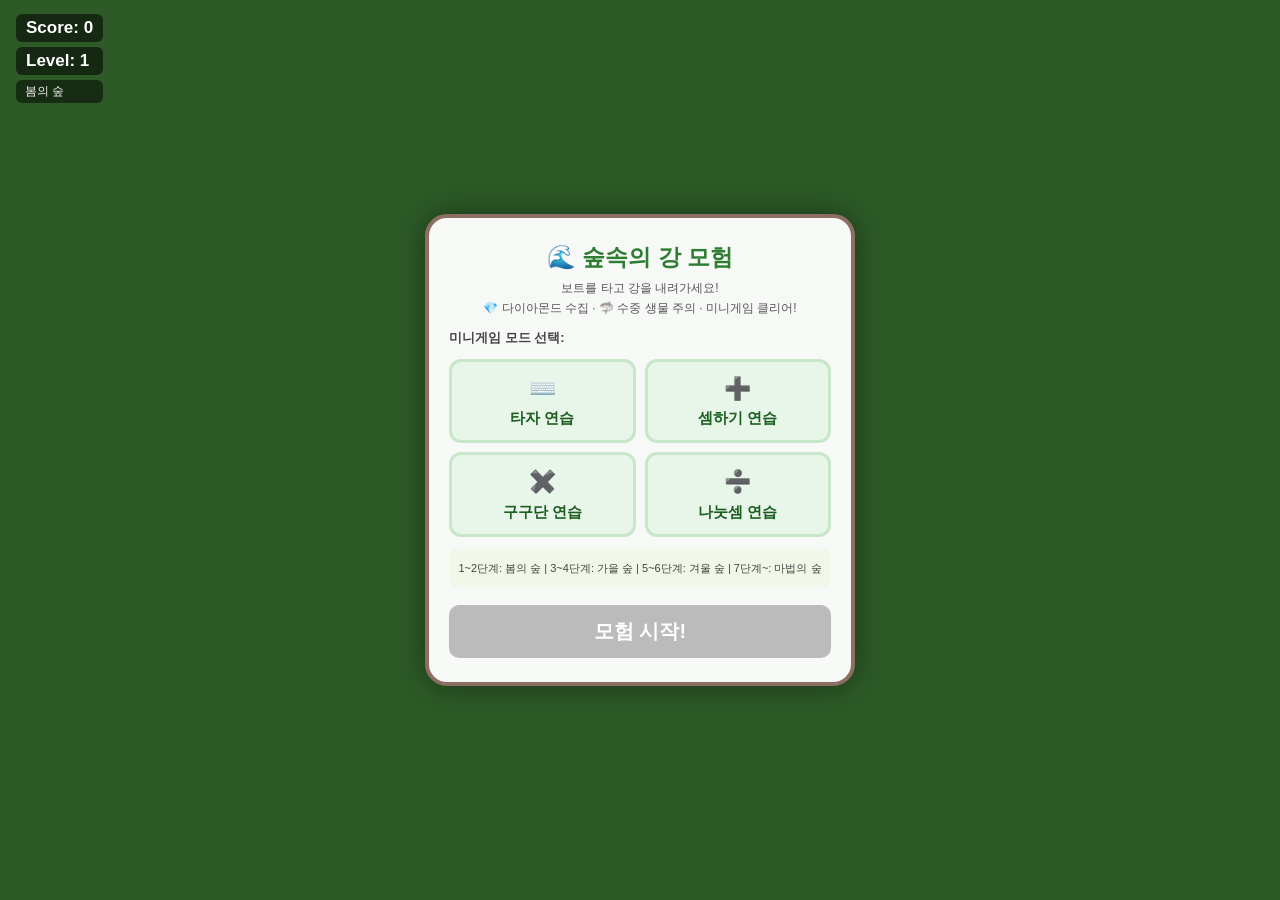
<file: index.html>
<!DOCTYPE html>
<html lang="ko">
<head>
<meta charset="UTF-8">
<meta name="viewport" content="width=device-width, initial-scale=1.0, maximum-scale=1.0, user-scalable=no">
<title>숲속의 강 모험</title>
<style>
*{box-sizing:border-box}
body{margin:0;padding:0;overflow:hidden;background:#2d5a27;font-family:'Malgun Gothic','Apple SD Gothic Neo',sans-serif;touch-action:none}
canvas{display:block}
.hidden{display:none!important}
#info{position:absolute;top:14px;left:16px;z-index:500;display:flex;flex-direction:column;gap:5px}
.stat{font-size:17px;color:white;font-weight:bold;background:rgba(0,0,0,0.55);padding:4px 10px;border-radius:6px}
#env-badge{font-size:12px;color:rgba(255,255,255,.95);background:rgba(0,0,0,.5);padding:3px 9px;border-radius:6px}
#energy-bar{position:absolute;top:14px;left:50%;transform:translateX(-50%);z-index:500;display:flex;gap:4px;align-items:center;background:rgba(0,0,0,.55);padding:5px 14px;border-radius:22px;white-space:nowrap}
.heart{font-size:24px;line-height:1;display:inline-block;transition:opacity .2s}
.heart.empty{filter:grayscale(100%);opacity:.25}
@keyframes hshake{0%,100%{transform:translateX(0)}20%{transform:translateX(-5px)}40%{transform:translateX(5px)}60%{transform:translateX(-4px)}80%{transform:translateX(4px)}}
.heart.shake{animation:hshake .5s}
#msg-layer{position:absolute;width:100%;text-align:center;top:28%;pointer-events:none;z-index:2000}
#countdown{font-size:100px;color:white;font-weight:bold;text-shadow:2px 2px 14px rgba(0,0,0,.6)}
#levelup-msg{font-size:52px;font-weight:bold;color:#ffeb3b;text-shadow:0 0 20px #f57f17;display:none}
@keyframes pop{0%{transform:scale(.5);opacity:0}40%{transform:scale(1.2);opacity:1}100%{transform:scale(1);opacity:0}}
.pop-anim{animation:pop 1.3s ease-out forwards}
#controls{position:absolute;bottom:28px;right:22px;z-index:1100;display:grid;grid-template-columns:repeat(3,64px);grid-template-rows:repeat(3,64px);gap:5px;pointer-events:auto}
.ctrl-btn{width:64px;height:64px;background:rgba(255,255,255,.18);border:2px solid rgba(255,255,255,.4);border-radius:13px;display:flex;justify-content:center;align-items:center;font-size:26px;color:white;user-select:none;-webkit-tap-highlight-color:transparent;cursor:pointer}
.ctrl-btn.pressed{background:rgba(255,255,255,.5);transform:scale(.92)}
.btn-up{grid-column:2;grid-row:1}.btn-left{grid-column:1;grid-row:2}.btn-right{grid-column:3;grid-row:2}.btn-down{grid-column:2;grid-row:3}
#ui{position:absolute;top:0;left:0;width:100%;height:100%;display:flex;justify-content:center;align-items:center;z-index:1000;pointer-events:none}
.screen{pointer-events:auto;text-align:center;background:rgba(255,255,255,.96);padding:24px 20px;border-radius:22px;border:4px solid #8d6e63;box-shadow:0 0 30px rgba(0,0,0,.4);width:88%;max-width:430px}
.main-btn{padding:13px 28px;font-size:20px;cursor:pointer;background:#4caf50;color:white;border:none;border-radius:10px;font-weight:bold;margin-top:10px;width:100%;font-family:inherit}
.main-btn:disabled{background:#bbb;cursor:default}
.mode-grid{display:grid;grid-template-columns:1fr 1fr;gap:9px;margin:12px 0}
.mode-btn{padding:12px 6px;font-size:15px;cursor:pointer;background:#e8f5e9;color:#1b5e20;border:3px solid #c8e6c9;border-radius:12px;font-weight:bold;transition:all .15s;font-family:inherit;line-height:1.4}
.mode-btn:hover{background:#c8e6c9}.mode-btn.selected{background:#4caf50;color:white;border-color:#2e7d32}
.mode-icon{font-size:22px;display:block;margin-bottom:3px}

#mini-overlay{position:absolute;inset:0;background:rgba(0,0,0,.8);z-index:3000;display:flex;justify-content:center;align-items:center}
#mini-box{background:#fff;border-radius:22px;padding:20px 18px;width:90%;max-width:420px}
#mini-header{display:flex;justify-content:space-between;align-items:center;margin-bottom:12px}
#mini-title{font-size:20px;font-weight:bold;color:#2e7d32}
#mini-progress{font-size:15px;color:#888;background:#f1f8e9;padding:3px 12px;border-radius:20px}
#mini-fall-area{height:160px;background:linear-gradient(135deg,#e8f5e9,#f1f8e9);border-radius:14px;position:relative;overflow:hidden;margin-bottom:11px;border:2px solid #c8e6c9}
#mini-falling-word{position:absolute;left:50%;transform:translateX(-50%);width:210px;height:112px;display:flex;justify-content:center;align-items:center;top:0}
.diamond-bg{position:absolute;width:210px;height:112px;clip-path:polygon(50% 0%,100% 50%,50% 100%,0% 50%);background:linear-gradient(135deg,#29b6f6,#0288d1);transition:background .3s}
.diamond-text{position:relative;z-index:1;font-weight:bold;color:#fff;white-space:nowrap;text-shadow:0 1px 4px rgba(0,0,80,.45)}
#mini-fall-bar{position:absolute;bottom:0;left:0;right:0;height:5px}
#mini-fall-bar-fill{height:100%;background:#66bb6a;border-radius:2px;width:100%}
#mini-problem-area{height:108px;background:linear-gradient(135deg,#fff3e0,#fce4ec);border-radius:14px;padding:12px;margin-bottom:11px;display:flex;flex-direction:column;justify-content:center;align-items:center;border:2px solid #ffccbc}
#mini-problem-text{font-size:42px;font-weight:bold;color:#d32f2f;letter-spacing:3px}
#mini-math-timer{width:100%;height:7px;background:#ddd;border-radius:4px;margin-top:10px}
#mini-math-timer-fill{height:100%;background:#ef5350;border-radius:4px;width:100%}
#mini-input-row{display:flex;gap:8px;margin-bottom:9px}
#mini-input{flex:1;font-size:24px;padding:9px 12px;border:2px solid #ddd;border-radius:10px;outline:none;font-family:inherit;text-align:center}
#mini-input:focus{border-color:#4caf50}
#mini-submit{padding:9px 14px;font-size:20px;background:#4caf50;color:white;border:none;border-radius:10px;cursor:pointer;font-weight:bold;min-width:60px;font-family:inherit}
#mini-feedback{font-size:22px;font-weight:bold;text-align:center;min-height:32px;margin-bottom:3px}
#mini-result{text-align:center;padding:4px 0}
#mini-result-stars{font-size:34px;margin-bottom:8px}
#mini-result-title{font-size:24px;font-weight:bold;margin-bottom:7px;color:#2e7d32}
#mini-result-sub{font-size:14px;color:#666;margin-bottom:14px;line-height:1.7}
#mini-continue-btn{padding:12px 34px;font-size:20px;background:#4caf50;color:white;border:none;border-radius:12px;cursor:pointer;font-weight:bold;font-family:inherit}
</style>
</head>
<body>
<div id="info">
  <div id="score-val" class="stat">Score: 0</div>
  <div id="level-val" class="stat">Level: 1</div>
  <div id="env-badge">봄의 숲</div>
</div>
<div id="energy-bar" class="hidden">
  <span class="heart" id="h1">❤️</span><span class="heart" id="h2">❤️</span>
  <span class="heart" id="h3">❤️</span><span class="heart" id="h4">❤️</span>
  <span class="heart" id="h5">❤️</span>
</div>
<div id="msg-layer"><div id="countdown"></div><div id="levelup-msg"></div></div>
<div id="controls" class="hidden">
  <div></div><div class="ctrl-btn btn-up" id="btn-up">▲</div><div></div>
  <div class="ctrl-btn btn-left" id="btn-left">◀</div><div></div>
  <div class="ctrl-btn btn-right" id="btn-right">▶</div>
  <div></div><div class="ctrl-btn btn-down" id="btn-down">▼</div><div></div>
</div>
<div id="mini-overlay" class="hidden">
  <div id="mini-box">
    <div id="mini-header"><span id="mini-title">타자 연습</span><span id="mini-progress">1/9</span></div>
    <div id="mini-fall-area"><div id="mini-falling-word"><div class="diamond-bg"></div><span class="diamond-text">나비</span></div><div id="mini-fall-bar"><div id="mini-fall-bar-fill"></div></div></div>
    <div id="mini-problem-area" class="hidden"><div id="mini-problem-text">3 × 4 = ?</div><div id="mini-math-timer"><div id="mini-math-timer-fill"></div></div></div>
    <div id="mini-input-row"><input id="mini-input" type="text" autocomplete="off" autocorrect="off" spellcheck="false" placeholder="여기에 입력"><button id="mini-submit">확인</button></div>
    <div id="mini-feedback"></div>
    <div id="mini-result" class="hidden"><div id="mini-result-stars"></div><div id="mini-result-title"></div><div id="mini-result-sub"></div><button id="mini-continue-btn" onclick="closeMiniGame()">계속하기 ▶</button></div>
  </div>
</div>
<div id="ui">
  <div id="home-screen" class="screen">
    <h2 style="color:#2e7d32;margin:0 0 5px;font-size:23px;">🌊 숲속의 강 모험</h2>
    <p style="font-size:12px;color:#555;margin:0 0 10px;line-height:1.7">보트를 타고 강을 내려가세요!<br>💎 다이아몬드 수집 · 🦈 수중 생물 주의 · 미니게임 클리어!</p>
    <div style="font-size:13px;font-weight:bold;color:#444;text-align:left;margin-bottom:6px">미니게임 모드 선택:</div>
    <div class="mode-grid">
      <button class="mode-btn" id="mode-typing" onclick="selectMode('typing')"><span class="mode-icon">⌨️</span>타자 연습</button>
      <button class="mode-btn" id="mode-arith" onclick="selectMode('arith')"><span class="mode-icon">➕</span>셈하기 연습</button>
      <button class="mode-btn" id="mode-mult" onclick="selectMode('mult')"><span class="mode-icon">✖️</span>구구단 연습</button>
      <button class="mode-btn" id="mode-div" onclick="selectMode('div')"><span class="mode-icon">➗</span>나눗셈 연습</button>
    </div>
    <div style="font-size:11px;background:#f1f8e9;padding:8px;border-radius:8px;margin-bottom:8px;line-height:2;color:#444">
      1~2단계: 봄의 숲 | 3~4단계: 가을 숲 | 5~6단계: 겨울 숲 | 7단계~: 마법의 숲
    </div>
    <button class="main-btn" id="btn-start" disabled onclick="startSequence()">모험 시작!</button>
  </div>
  <div id="finish-screen" class="screen hidden">
    <h2 style="color:#d32f2f;margin:0 0 12px">⛵ 모험 종료</h2>
    <p id="final-score" style="font-size:20px;font-weight:bold;color:#333;margin-bottom:18px"></p>
    <button class="main-btn" onclick="location.reload()">다시 도전</button>
  </div>
</div>
<canvas id="gameCanvas"></canvas>
<script>
const canvas=document.getElementById('gameCanvas');
const ctx=canvas.getContext('2d');
const scoreEl=document.getElementById('score-val');
const levelEl=document.getElementById('level-val');
const envBadge=document.getElementById('env-badge');
const countEl=document.getElementById('countdown');
const levelupMsg=document.getElementById('levelup-msg');
const HEARTS=[1,2,3,4,5].map(i=>document.getElementById('h'+i));

const THEMES=[
  {name:'봄의 숲',bg:'#2d5a27',bank:'#9c8a5e',riverDeep:'#1565c0',riverBase:'#1e88e5',riverLight:'#64b5f6',foam:'rgba(200,235,255,0.28)',treesA:['#1b5e20','#2e7d32','#388e3c'],treesB:['#33691e','#558b2f','#689f38'],trunk:'#4e342e',flowers:['#ffeb3b','#f48fb1','#ce93d8','#ff7043','#aed581'],bird:'#fffde7',rocks:['#546e7a','#607d8b','#78909c'],mtFar:'#1a3d14',mtNear:'#254d1e',grass:'#4caf50'},
  {name:'가을 숲',bg:'#3e2723',bank:'#6d4c3a',riverDeep:'#01579b',riverBase:'#0288d1',riverLight:'#4fc3f7',foam:'rgba(179,229,252,0.28)',treesA:['#bf360c','#d84315','#e64a19'],treesB:['#f57c00','#ff8f00','#ffa000'],trunk:'#3e2723',flowers:['#ffca28','#ffa000','#ff7043','#ef5350','#ff8f00'],bird:'#fff9c4',rocks:['#5d4037','#6d4c41','#795548'],mtFar:'#4a1c05',mtNear:'#6b2d0f',grass:'#ff8f00'},
  {name:'겨울 숲',bg:'#546e7a',bank:'#78909c',riverDeep:'#00838f',riverBase:'#00acc1',riverLight:'#80deea',foam:'rgba(255,255,255,0.45)',treesA:['#cfd8dc','#b0bec5','#eceff1'],treesB:['#546e7a','#607d8b','#78909c'],trunk:'#6d4c41',flowers:['#e3f2fd','#bbdefb','#e0f7fa','#ffffff','#f8bbd0'],bird:'#e3f2fd',rocks:['#78909c','#90a4ae','#b0bec5'],mtFar:'#37474f',mtNear:'#455a64',grass:'#b0bec5'},
  {name:'마법의 숲',bg:'#0d0221',bank:'#2a0a4e',riverDeep:'#4527a0',riverBase:'#7c4dff',riverLight:'#b388ff',foam:'rgba(209,196,233,0.32)',treesA:['#4a148c','#6a1b9a','#7b1fa2'],treesB:['#311b92','#1a237e','#283593'],trunk:'#1a237e',flowers:['#ea80fc','#e040fb','#ce93d8','#ff80ab','#82b1ff'],bird:'#ce93d8',rocks:['#311b92','#4527a0','#4a148c'],mtFar:'#0d0033',mtNear:'#1a0050',grass:'#7c4dff'}
];
function getTheme(lv){if(lv<=2)return THEMES[0];if(lv<=4)return THEMES[1];if(lv<=6)return THEMES[2];return THEMES[3];}

// 보석 색상 팔레트 (7종류)
const GEM_PALS=[
  ['#0d47a1','#1976d2','#42a5f5','#90caf9','#e3f2fd'], // 사파이어
  ['#880e4f','#c2185b','#f06292','#f8bbd0','#fce4ec'], // 루비/로즈
  ['#1b5e20','#388e3c','#66bb6a','#c8e6c9','#e8f5e9'], // 에메랄드
  ['#4a148c','#7b1fa2','#ba68c8','#e1bee7','#f3e5f5'], // 자수정
  ['#b71c1c','#d32f2f','#ef5350','#ffcdd2','#ffebee'], // 루비레드
  ['#e65100','#f57c00','#ffa726','#ffe082','#fffde7'], // 황옥
  ['#006064','#0097a7','#4dd0e1','#b2ebf2','#e0f7fa'], // 아쿠아마린
];

const PATH_STEP=30,BOAT_R=16,BOOST_MULT=2.2,BRAKE_MULT=0.2,INV_FRAMES=90;
let RIVER_W=600,riverDisplayW=600;

let gameActive=false,miniGameActive=false;
let boat,boatVx,riverPath,riverRocks,birds;
let nearestIdx,pathDriftX;
let score,level,speed;
let leftHeld=false,rightHeld=false,upHeld=false,downHeld=false;
let tick=0,fadeAlpha=0;
let DECOR=[],MOUNTAINS=[];
let energy=5,invFrames=0;
let gameMode=null,selectedBoat='yacht';
let pathSegType='diagonal',pathSegLen=0;
let pathWidthMult=1.0,pathWidthTarget=1.0,pathWidthTimer=0;
let riverDiamonds=[],waterCreatures=[],fallingRocks=[],floatTexts=[];

let miniWords=[],miniWordIdx=0,miniProblems=[],miniProbIdx=0,miniCorrect=0;
let fallAnimId=null,mathAnimId=null,currentAnswer='';

const WORD_LISTS=[
  ['나비','꽃잎','하늘','사과','나무','강물','봄날','눈물','마음','친구','학교','바람','구름','달님','별빛','햇살','토끼','오리','다람쥐','고래','연필','지우개','의자','책상','창문','모자','장갑','양말','신발','배추'],
  ['사랑해','행복해','초록빛','파란색','강아지','고양이','민들레','하늘색','봄바람','나뭇잎','무지개','소나기','열기구','잠자리','반딧불','여우비','수달이','하마야','기린아','코끼리','장미꽃','개나리','진달래','수선화'],
  ['아름다운','대한민국','행복한날','봄날의꿈','파란하늘','초록나무','맑은강물','즐거운날','가을단풍','반짝이는','따뜻한봄','산들바람','황금들판','눈덮인산','흐르는강','울창한숲'],
  ['아름다워요','행복한하루','봄날의소풍','신나는모험','즐거운공부','멋진우리들','따뜻한봄날','눈부신여름','알록달록한','형형색색의','파도치는바다','산넘어저편에'],
];
const DIAMOND_COLORS=['linear-gradient(135deg,#29b6f6,#0288d1)','linear-gradient(135deg,#66bb6a,#2e7d32)','linear-gradient(135deg,#ffa726,#e65100)','linear-gradient(135deg,#ce93d8,#6a1b9a)'];
function rnd(min,max){return Math.floor(Math.random()*(max-min+1))+min;}

function resize(){canvas.width=window.innerWidth;canvas.height=window.innerHeight;}
window.addEventListener('resize',resize);resize();

// ── 경로 생성 ─────────────────────────────────────────────────────
function generateMorePath(count){
  const last=riverPath[riverPath.length-1];
  let x=last.x,y=last.y;
  for(let i=0;i<count;i++){
    if(pathSegLen<=0){
      const r=Math.random();
      if(r<0.28){pathSegType='straight';pathSegLen=rnd(12,28);pathDriftX*=0.2;}
      else if(r<0.52){pathSegType='horizontal';pathSegLen=rnd(8,18);pathDriftX=(Math.random()<.5?1:-1)*rnd(14,26);}
      else if(r<0.78){pathSegType='diagonal';pathSegLen=rnd(14,32);}
      else{pathSegType='curve';pathSegLen=rnd(20,42);pathDriftX=(Math.random()<.5?1:-1)*rnd(8,20);}
    }
    pathSegLen--;
    switch(pathSegType){
      case 'straight':pathDriftX*=0.72;break;
      case 'horizontal':pathDriftX+=(Math.random()-.5)*2;pathDriftX=Math.max(-28,Math.min(28,pathDriftX));break;
      case 'diagonal':pathDriftX+=(Math.random()-.5)*9;pathDriftX=Math.max(-24,Math.min(24,pathDriftX));break;
      case 'curve':pathDriftX*=0.95;break;
    }
    // 강 폭 변화 - 구간별 고정 (매 스텝 변화 없이 구간 전환 시에만)
    if(pathWidthTimer<=0){
      pathWidthTarget=0.45+Math.random()*1.1;
      pathWidthTimer=rnd(90,200);
    }
    pathWidthTimer--;
    pathWidthMult=pathWidthTarget; // 구간 내 고정 폭 사용

    y-=PATH_STEP;x+=pathDriftX;
    riverPath.push({x,y,w:pathWidthMult});
    const idx=riverPath.length-1;
    const localW=pathWidthMult*RIVER_W;

    if(idx>30&&Math.random()<0.045){
      const ang=(Math.random()-.5)*Math.PI;
      const dist=(0.08+Math.random()*0.35)*localW;
      riverRocks.push({x:x+Math.cos(ang)*dist,y,r:(20+Math.random()*32)*3,rot:Math.random()*Math.PI*2,style:rnd(0,2)});
    }
    // 다이아몬드 빈도 1/2 감소
    if(idx>15&&Math.random()<0.014){
      riverDiamonds.push({x:x+(Math.random()-.5)*localW*.45,y,r:36,collected:false,pulse:Math.random()*Math.PI*2,pal:rnd(0,6)});
    }
  }
}

// ── 초기화 ────────────────────────────────────────────────────────
function initGame(){
  RIVER_W=Math.min(Math.max(Math.floor(canvas.width*0.70),240),680);
  const sx=canvas.width/2,sy=canvas.height*0.75;
  boat={x:sx,y:sy};boatVx=0;
  riverPath=[{x:sx,y:sy,w:1.0}];riverRocks=[];birds=[];
  riverDiamonds=[];waterCreatures=[];fallingRocks=[];floatTexts=[];
  pathDriftX=0;nearestIdx=0;pathSegType='diagonal';pathSegLen=0;
  pathWidthMult=1.0;pathWidthTarget=1.0;pathWidthTimer=0;riverDisplayW=RIVER_W;
  score=0;level=1;speed=2;tick=0;fadeAlpha=0;
  energy=5;invFrames=0;miniGameActive=false;
  updateEnergyBar();
  generateMorePath(900);
  // 초반 보장 다이아몬드
  for(let i=0;i<3;i++){
    const pidx=12+i*14;
    if(pidx<riverPath.length){
      const p=riverPath[pidx];
      riverDiamonds.push({x:p.x+(Math.random()-.5)*RIVER_W*.4,y:p.y,r:36,collected:false,pulse:Math.random()*Math.PI*2,pal:rnd(0,6)});
    }
  }
  DECOR=[];
  for(let i=0;i<420;i++){
    const side=Math.random()<.5?-1:1;
    const distFromRiver=RIVER_W*.52+Math.random()*600;
    DECOR.push({x:sx+side*distFromRiver,y:sy-i*100,type:Math.random()<0.55?'tree':Math.random()<0.6?'bush':'flower',kind:Math.floor(Math.random()*3),size:20+Math.random()*46,ci:Math.floor(Math.random()*5),phase:Math.random()*Math.PI*2});
  }
  MOUNTAINS=[];
  for(let i=0;i<120;i++){
    const side=Math.random()<.5?-1:1;
    MOUNTAINS.push({x:sx+side*(RIVER_W*.6+200+Math.random()*700),y:sy-i*200,w:100+Math.random()*220,h:80+Math.random()*160,style:Math.random()<.6?'peak':'dome',snow:Math.random()<.4});
  }
}

function updateEnergyBar(){HEARTS.forEach((h,i)=>h.classList.toggle('empty',i>=energy));}
function addHeart(){if(energy<5){energy++;updateEnergyBar();}}
function takeHit(){
  if(invFrames>0)return;
  energy=Math.max(0,energy-1);invFrames=INV_FRAMES;updateEnergyBar();
  const h=HEARTS[energy];
  if(h){h.classList.remove('shake');void h.offsetWidth;h.classList.add('shake');setTimeout(()=>h.classList.remove('shake'),600);}
  if(energy<=0)endGame();
}
function showFloatText(x,y,text){floatTexts.push({x,y,text,life:75,vy:-2});}

function updateNearestIdx(){
  while(nearestIdx<riverPath.length-2&&Math.abs(riverPath[nearestIdx+1].y-boat.y)<Math.abs(riverPath[nearestIdx].y-boat.y))nearestIdx++;
  if(nearestIdx>riverPath.length-120)generateMorePath(400);
}
function distToRiver(){
  let minD=Infinity;
  const s=Math.max(0,nearestIdx-5),e=Math.min(riverPath.length-2,nearestIdx+5);
  for(let i=s;i<=e;i++){
    const ax=riverPath[i].x,ay=riverPath[i].y,bx=riverPath[i+1].x,by=riverPath[i+1].y;
    const dx=bx-ax,dy=by-ay,len2=dx*dx+dy*dy;
    const t=len2>0?Math.max(0,Math.min(1,((boat.x-ax)*dx+(boat.y-ay)*dy)/len2)):0;
    minD=Math.min(minD,Math.hypot(boat.x-(ax+t*dx),boat.y-(ay+t*dy)));
  }
  return minD;
}
function riverCenterX(idx){return riverPath[Math.max(0,Math.min(riverPath.length-1,idx))].x;}

// ══════════════════════════════════════════════════════════════════
// 그리기 함수
// ══════════════════════════════════════════════════════════════════
function drawMountain(m,th){
  const x=m.x,y=m.y,w=m.w,h=m.h;
  if(m.style==='peak'){
    const grad=ctx.createLinearGradient(x,y-h,x+w*.2,y);
    grad.addColorStop(0,th.mtFar);grad.addColorStop(1,th.mtNear);
    ctx.fillStyle=grad;
    ctx.beginPath();ctx.moveTo(x-w,y);ctx.bezierCurveTo(x-w*.5,y,x-w*.2,y-h*.6,x,y-h);ctx.bezierCurveTo(x+w*.2,y-h*.6,x+w*.5,y,x+w,y);ctx.closePath();ctx.fill();
    ctx.fillStyle=th.mtNear;
    ctx.beginPath();ctx.moveTo(x,y-h);ctx.bezierCurveTo(x+w*.15,y-h*.5,x+w*.35,y-h*.2,x+w,y);ctx.lineTo(x+w*.4,y);ctx.bezierCurveTo(x+w*.25,y-h*.15,x+w*.1,y-h*.4,x,y-h);ctx.closePath();ctx.fill();
    if(m.snow){ctx.fillStyle='rgba(240,250,255,0.85)';ctx.beginPath();ctx.moveTo(x,y-h);ctx.bezierCurveTo(x+w*.08,y-h+h*.12,x+w*.1,y-h+h*.18,x,y-h+h*.22);ctx.bezierCurveTo(x-w*.1,y-h+h*.18,x-w*.08,y-h+h*.12,x,y-h);ctx.closePath();ctx.fill();}
  } else {
    ctx.fillStyle=th.mtNear;ctx.beginPath();ctx.arc(x,y,w*.55,Math.PI,0);ctx.closePath();ctx.fill();
    ctx.fillStyle=th.mtFar;ctx.beginPath();ctx.ellipse(x-w*.2,y,w*.4,h*.7,0,Math.PI,0);ctx.closePath();ctx.fill();
  }
}
function drawPine(x,y,s,th){
  ctx.fillStyle=th.trunk;ctx.fillRect(x-s*.1,y,s*.2,s*.48);
  for(let i=0;i<3;i++){const ly=y-s*(.14+i*.27),lw=s*(1.05-i*.22);ctx.fillStyle=i%2===0?th.treesA[i%3]:th.treesB[i%3];ctx.beginPath();ctx.moveTo(x,ly-s*.4);ctx.lineTo(x-lw,ly+s*.05);ctx.lineTo(x+lw,ly+s*.05);ctx.closePath();ctx.fill();}
  if(th===THEMES[2]){ctx.fillStyle='rgba(255,255,255,.55)';ctx.beginPath();ctx.arc(x,y-s*.83,s*.24,0,Math.PI*2);ctx.fill();}
}
function drawOak(x,y,s,th){
  ctx.fillStyle=th.trunk;ctx.fillRect(x-s*.09,y-s*.08,s*.18,s*.48);
  ctx.fillStyle='rgba(0,0,0,.12)';ctx.beginPath();ctx.ellipse(x+6,y-s*.42,s*.55,s*.55,0,0,Math.PI*2);ctx.fill();
  ctx.fillStyle=th.treesA[2]||th.treesA[0];ctx.beginPath();ctx.arc(x,y-s*.5,s*.55,0,Math.PI*2);ctx.fill();
  ctx.fillStyle=th.treesA[0];ctx.beginPath();ctx.arc(x,y-s*.53,s*.49,0,Math.PI*2);ctx.fill();
  ctx.fillStyle=th.treesB[0];ctx.beginPath();ctx.arc(x-s*.14,y-s*.66,s*.29,0,Math.PI*2);ctx.fill();
  if(th===THEMES[2]){ctx.fillStyle='rgba(255,255,255,.5)';ctx.beginPath();ctx.arc(x,y-s*.58,s*.3,Math.PI,0);ctx.fill();}
}
function drawTall(x,y,s,th){
  ctx.fillStyle=th.trunk;ctx.fillRect(x-s*.06,y-s*.2,s*.12,s*.7);
  const lc=[th.treesA[0],th.treesB[1]||th.treesB[0]];
  for(let i=0;i<4;i++){const ang=(i/4)*Math.PI*2;const bx=x+Math.cos(ang)*s*.35,by=y-s*.5+Math.sin(ang)*s*.12;ctx.fillStyle=lc[i%2];ctx.beginPath();ctx.ellipse(bx,by,s*.38,s*.17,ang*.5,0,Math.PI*2);ctx.fill();}
}
function drawBush(x,y,s,th){
  const cols=[th.treesB[0],th.treesA[1]||th.treesA[0],th.treesB[1]||th.treesB[0]];
  for(let i=0;i<5;i++){const bx=x+(i-2)*s*.22,by=y-s*.12*(1+Math.abs(i-2)*.3);ctx.fillStyle=cols[i%3];ctx.beginPath();ctx.arc(bx,by,s*.28+Math.abs(i-2)*s*.04,0,Math.PI*2);ctx.fill();}
  ctx.fillStyle='rgba(0,0,0,.1)';ctx.beginPath();ctx.ellipse(x+3,y+2,s*.55,s*.08,0,0,Math.PI*2);ctx.fill();
}
function drawFlower(d,th){
  const w=Math.sin(tick*.025+d.phase)*3,c=th.flowers[d.ci%th.flowers.length];
  ctx.save();ctx.translate(d.x,d.y+w);
  ctx.strokeStyle='#558b2f';ctx.lineWidth=2;ctx.beginPath();ctx.moveTo(0,0);ctx.lineTo(0,-d.size*.55);ctx.stroke();
  ctx.fillStyle=c;const pr=d.size*.21,pc=d.size*.27;
  for(let i=0;i<5;i++){const a=(i/5)*Math.PI*2;ctx.beginPath();ctx.arc(Math.cos(a)*pc,-d.size*.55+Math.sin(a)*pc,pr,0,Math.PI*2);ctx.fill();}
  ctx.fillStyle='#fff176';ctx.beginPath();ctx.arc(0,-d.size*.55,d.size*.13,0,Math.PI*2);ctx.fill();
  ctx.restore();
}
function drawBankGrass(th){
  const v0=Math.max(0,nearestIdx-8),v1=Math.min(riverPath.length-2,nearestIdx+20);
  const dw=riverDisplayW;
  ctx.lineWidth=7;ctx.globalAlpha=.5;ctx.lineCap='round';ctx.strokeStyle=th.grass||'#4caf50';
  [-1,1].forEach(side=>{
    ctx.beginPath();
    for(let i=v0;i<=v1;i++){
      const p=riverPath[i],pn=riverPath[Math.min(i+1,riverPath.length-1)];
      const dx=pn.x-p.x,dy=pn.y-p.y,len=Math.hypot(dx,dy)||1;
      const nx=-dy/len*dw*.52*side,ny=dx/len*dw*.52*side;
      if(i===v0)ctx.moveTo(p.x+nx,p.y+ny);else ctx.lineTo(p.x+nx,p.y+ny);
    }
    ctx.stroke();
  });
  ctx.globalAlpha=1;
}

// 강 렌더링 - 단일 경로 + 부드러운 폭 보간 (잔상/아티팩트 방지)
function buildRiverPath(){
  const v0=Math.max(0,nearestIdx-16),v1=Math.min(riverPath.length-1,nearestIdx+30);
  ctx.beginPath();ctx.moveTo(riverPath[v0].x,riverPath[v0].y);
  for(let i=v0+1;i<=v1;i++){
    const p0=riverPath[i-1],p1=riverPath[i];
    ctx.quadraticCurveTo(p0.x,p0.y,(p0.x+p1.x)/2,(p0.y+p1.y)/2);
  }
  ctx.lineTo(riverPath[v1].x,riverPath[v1].y);
}
function drawRiver(th){
  // 목표 폭으로 부드럽게 보간 (갑작스러운 폭 변화 없이 자연스럽게)
  const targetW=(riverPath[nearestIdx]?.w||1)*RIVER_W;
  riverDisplayW+=(targetW-riverDisplayW)*0.018;
  const dw=riverDisplayW;
  buildRiverPath();
  ctx.lineCap='round';ctx.lineJoin='round';
  ctx.strokeStyle=th.bank;ctx.lineWidth=dw+30;ctx.stroke();
  buildRiverPath();ctx.strokeStyle=th.riverDeep;ctx.lineWidth=dw;ctx.stroke();
  buildRiverPath();ctx.strokeStyle=th.riverBase;ctx.lineWidth=Math.max(dw-32,8);ctx.stroke();
  ctx.globalAlpha=.22;buildRiverPath();ctx.strokeStyle=th.riverLight;ctx.lineWidth=dw*.28;ctx.stroke();ctx.globalAlpha=1;
}
function drawRiverWaves(th){
  const t=tick*.035;
  const v0=Math.max(0,nearestIdx-10),v1=Math.min(riverPath.length-2,nearestIdx+22);
  const dw=riverDisplayW;
  ctx.lineWidth=2;ctx.lineCap='round';ctx.globalAlpha=.32;ctx.strokeStyle=th.riverLight;
  for(let i=v0;i<v1;i+=4){
    const p0=riverPath[i],p1=riverPath[i+1];
    const dx=p1.x-p0.x,dy=p1.y-p0.y,len=Math.hypot(dx,dy)||1;
    const px=-dy/len,py=dx/len;
    const off=Math.sin(t+i*.22)*dw*.2,ww=dw*.22;
    ctx.beginPath();ctx.moveTo(p0.x+px*(off-ww),p0.y+py*(off-ww));ctx.quadraticCurveTo(p0.x+px*off+dx*.5,p0.y+py*off+dy*.5,p0.x+dx+px*(off+ww),p0.y+dy+py*(off+ww));ctx.stroke();
  }
  ctx.globalAlpha=1;ctx.fillStyle=th.foam;
  for(let i=v0;i<v1;i+=5){
    const p=riverPath[i],p1=riverPath[Math.min(i+1,riverPath.length-1)];
    const dx=p1.x-p.x,dy=p1.y-p.y,len=Math.hypot(dx,dy)||1;
    const nx=-dy/len,ny=dx/len;
    const f=Math.sin(t*1.1+i*.17)*dw*.14;
    ctx.fillRect(p.x+nx*f-9,p.y+ny*f-2,18,4);
  }
}

function drawRock(rock,th){
  const r=rock.r,st=rock.style||0;
  ctx.save();ctx.translate(rock.x,rock.y);ctx.rotate(rock.rot);
  ctx.fillStyle='rgba(0,0,0,.22)';ctx.beginPath();ctx.ellipse(r*.25,r*.85,r*.72,r*.22,0,0,Math.PI*2);ctx.fill();
  if(st===0){
    ctx.fillStyle=th.rocks[0];ctx.beginPath();ctx.moveTo(0,r*.4);ctx.lineTo(r*.3,-r*.1);ctx.lineTo(r*.88,r*.05);ctx.lineTo(r,r*.6);ctx.lineTo(r*.65,r);ctx.lineTo(r*.1,r*.9);ctx.closePath();ctx.fill();
    ctx.fillStyle=th.rocks[2];ctx.beginPath();ctx.moveTo(r*.15,r*.3);ctx.lineTo(r*.5,r*.08);ctx.lineTo(r*.76,r*.28);ctx.lineTo(r*.5,r*.5);ctx.closePath();ctx.fill();
    ctx.fillStyle='rgba(255,255,255,.12)';ctx.beginPath();ctx.moveTo(r*.2,r*.25);ctx.lineTo(r*.45,r*.1);ctx.lineTo(r*.55,r*.22);ctx.lineTo(r*.3,r*.35);ctx.closePath();ctx.fill();
  } else if(st===1){
    ctx.fillStyle=th.rocks[1];ctx.beginPath();ctx.arc(r*.5,r*.5,r*.55,0,Math.PI*2);ctx.fill();
    ctx.fillStyle=th.rocks[0];ctx.beginPath();ctx.arc(r*.45,r*.45,r*.52,0,Math.PI*2);ctx.fill();
    ctx.fillStyle='rgba(255,255,255,.15)';ctx.beginPath();ctx.arc(r*.35,r*.3,r*.2,0,Math.PI*2);ctx.fill();
    ctx.fillStyle=th.rocks[2];ctx.beginPath();ctx.ellipse(r*.5,r*.7,r*.3,r*.14,0,0,Math.PI*2);ctx.fill();
  } else {
    ctx.fillStyle=th.rocks[1];ctx.beginPath();ctx.ellipse(r*.5,r*.5,r*.8,r*.42,-.2,0,Math.PI*2);ctx.fill();
    ctx.fillStyle=th.rocks[0];ctx.beginPath();ctx.ellipse(r*.5,r*.44,r*.72,r*.36,-.2,0,Math.PI*2);ctx.fill();
    ctx.fillStyle='rgba(255,255,255,.18)';ctx.beginPath();ctx.ellipse(r*.4,r*.3,r*.3,r*.12,-.2,0,Math.PI*2);ctx.fill();
    ctx.strokeStyle='rgba(0,0,0,.2)';ctx.lineWidth=1.5;ctx.beginPath();ctx.moveTo(r*.2,r*.5);ctx.lineTo(r*.7,r*.55);ctx.stroke();ctx.beginPath();ctx.moveTo(r*.5,r*.2);ctx.lineTo(r*.6,r*.6);ctx.stroke();
  }
  ctx.restore();
}
function drawBird(b,th){
  const flap=Math.sin(tick*.12+b.phase)*13;
  ctx.save();ctx.translate(b.x,b.y);ctx.strokeStyle=th.bird;ctx.lineWidth=2.5;ctx.lineCap='round';
  ctx.beginPath();ctx.moveTo(-22,flap);ctx.quadraticCurveTo(-11,-11,0,-3);ctx.quadraticCurveTo(11,-11,22,flap);ctx.stroke();ctx.restore();
}

// ── 3D 보석 다이아몬드 ──────────────────────────────────────────────
function drawDiamond(d){
  if(d.collected)return;
  d.pulse+=0.05;
  const P=GEM_PALS[d.pal||0];
  const sc=1+Math.sin(d.pulse)*.09;
  const r=d.r;
  ctx.save();ctx.translate(d.x,d.y);ctx.scale(sc,sc);

  function poly(pts){ctx.beginPath();pts.forEach(([x,y],i)=>i===0?ctx.moveTo(x,y):ctx.lineTo(x,y));ctx.closePath();}

  ctx.shadowColor=P[2];ctx.shadowBlur=14;

  // 꼭짓점 정의
  const topX=0,topY=-r*.88;
  const tLx=-r*.48,tLy=-r*.42; // 테이블 왼쪽
  const tRx= r*.48,tRy=-r*.42; // 테이블 오른쪽
  const gLx=-r,    gLy= r*.06; // 거들 왼쪽
  const gRx= r,    gRy= r*.06; // 거들 오른쪽
  const pLx=-r*.45,pLy= r*.55; // 파빌리온 왼쪽
  const pRx= r*.45,pRy= r*.55; // 파빌리온 오른쪽
  const botX=0,    botY= r*.9; // 큘렛 (아래 꼭짓점)
  const ctrX=0,    ctrY=-r*.08;// 크라운 중앙

  // 파빌리온 (하단)
  poly([[gLx,gLy],[pLx,pLy],[botX,botY]]);ctx.fillStyle=P[1];ctx.fill();
  poly([[pLx,pLy],[pRx,pRy],[botX,botY]]);ctx.fillStyle=P[2];ctx.fill();
  poly([[gRx,gRy],[pRx,pRy],[botX,botY]]);ctx.fillStyle=P[3];ctx.fill();
  poly([[gLx,gLy],[gRx,gRy],[pRx,pRy],[pLx,pLy]]);ctx.fillStyle=P[0];ctx.fill();

  // 크라운 (상단)
  poly([[tLx,tLy],[gLx,gLy],[ctrX,ctrY]]);ctx.fillStyle=P[1];ctx.fill();
  poly([[tRx,tRy],[gRx,gRy],[ctrX,ctrY]]);ctx.fillStyle=P[3];ctx.fill();
  poly([[topX,topY],[tLx,tLy],[ctrX,ctrY]]);ctx.fillStyle=P[2];ctx.fill();
  poly([[topX,topY],[tRx,tRy],[ctrX,ctrY]]);ctx.fillStyle=P[4];ctx.fill();
  poly([[tLx,tLy],[topX,topY],[gLx,gLy]]);ctx.fillStyle=P[0];ctx.fill();
  poly([[tRx,tRy],[topX,topY],[gRx,gRy]]);ctx.fillStyle=P[2];ctx.fill();

  // 테이블 (상단 평면 - 가장 밝음)
  ctx.shadowBlur=0;
  poly([[topX,topY],[tLx,tLy],[tRx,tRy]]);ctx.fillStyle=P[4];ctx.fill();

  // 패싯 엣지 선
  ctx.strokeStyle='rgba(255,255,255,.18)';ctx.lineWidth=.7;
  [[topX,topY,tLx,tLy],[topX,topY,tRx,tRy],[tLx,tLy,gLx,gLy],[tRx,tRy,gRx,gRy],
   [gLx,gLy,botX,botY],[gRx,gRy,botX,botY],[tLx,tLy,ctrX,ctrY],[tRx,tRy,ctrX,ctrY],
   [gLx,gLy,pLx,pLy],[gRx,gRy,pRx,pRy]].forEach(([x1,y1,x2,y2])=>{
    ctx.beginPath();ctx.moveTo(x1,y1);ctx.lineTo(x2,y2);ctx.stroke();
  });

  // 하이라이트 반짝임
  ctx.fillStyle='rgba(255,255,255,.82)';ctx.beginPath();ctx.arc(-r*.14,-r*.78,r*.07,0,Math.PI*2);ctx.fill();
  ctx.fillStyle='rgba(255,255,255,.45)';ctx.beginPath();ctx.arc(r*.2,-r*.56,r*.04,0,Math.PI*2);ctx.fill();
  ctx.restore();
}

// ── 수중 생물 ────────────────────────────────────────────────────
function drawShark(c){
  ctx.save();ctx.translate(c.x,c.y);const dir=c.vx>=0?1:-1;ctx.scale(dir,1);
  ctx.fillStyle='#455a64';ctx.beginPath();ctx.moveTo(34,0);ctx.bezierCurveTo(20,-17,-24,-13,-34,0);ctx.bezierCurveTo(-24,13,20,13,34,0);ctx.closePath();ctx.fill();
  ctx.fillStyle='#90a4ae';ctx.beginPath();ctx.ellipse(2,7,23,7,0,0,Math.PI*2);ctx.fill();
  ctx.fillStyle='#37474f';ctx.beginPath();ctx.moveTo(5,-12);ctx.lineTo(-9,-32);ctx.lineTo(-20,-12);ctx.closePath();ctx.fill();
  ctx.beginPath();ctx.moveTo(-34,-3);ctx.lineTo(-56,-20);ctx.lineTo(-50,0);ctx.lineTo(-56,20);ctx.lineTo(-34,3);ctx.closePath();ctx.fill();
  ctx.fillStyle='#fff';ctx.beginPath();ctx.arc(22,-3,4,0,Math.PI*2);ctx.fill();
  ctx.fillStyle='#111';ctx.beginPath();ctx.arc(23,-3,2.5,0,Math.PI*2);ctx.fill();
  ctx.restore();
}
function drawWhale(c){
  ctx.save();ctx.translate(c.x,c.y);const dir=c.vx>=0?1:-1;ctx.scale(dir,1);
  ctx.fillStyle='#1a5276';ctx.beginPath();ctx.ellipse(0,0,48,26,0,0,Math.PI*2);ctx.fill();
  ctx.fillStyle='#85c1e9';ctx.beginPath();ctx.ellipse(10,11,36,13,-.15,0,Math.PI*2);ctx.fill();
  ctx.fillStyle='#1a5276';ctx.beginPath();ctx.moveTo(-44,-5);ctx.lineTo(-66,-24);ctx.lineTo(-58,0);ctx.lineTo(-66,24);ctx.lineTo(-44,5);ctx.closePath();ctx.fill();
  ctx.beginPath();ctx.moveTo(14,-22);ctx.lineTo(-5,-44);ctx.lineTo(-20,-22);ctx.closePath();ctx.fill();
  ctx.fillStyle='#fff';ctx.beginPath();ctx.arc(29,-7,5,0,Math.PI*2);ctx.fill();
  ctx.fillStyle='#111';ctx.beginPath();ctx.arc(30,-7,3,0,Math.PI*2);ctx.fill();
  if(c.jumping&&c.jumpPhase<1.6){ctx.strokeStyle='rgba(130,200,255,.7)';ctx.lineWidth=3;ctx.lineCap='round';ctx.beginPath();ctx.moveTo(0,-28);ctx.lineTo(5,-55);ctx.stroke();ctx.beginPath();ctx.moveTo(10,-26);ctx.lineTo(18,-50);ctx.stroke();}
  ctx.restore();
}
function drawFish(c){
  ctx.save();ctx.translate(c.x,c.y);const dir=c.vx>=0?1:-1;ctx.scale(dir,1);
  ctx.fillStyle=c.col||'#ff8f00';ctx.beginPath();ctx.ellipse(0,0,12,6,0,0,Math.PI*2);ctx.fill();
  ctx.beginPath();ctx.moveTo(-12,-2);ctx.lineTo(-20,-8);ctx.lineTo(-20,8);ctx.closePath();ctx.fill();
  ctx.fillStyle='rgba(255,255,255,.6)';ctx.beginPath();ctx.arc(7,-1,2.5,0,Math.PI*2);ctx.fill();
  ctx.fillStyle='#111';ctx.beginPath();ctx.arc(7.5,-1,1.5,0,Math.PI*2);ctx.fill();
  ctx.restore();
}
function drawFallingRock(fr,th){ctx.save();ctx.translate(fr.x,fr.y);ctx.rotate(fr.rot);drawRock({x:0,y:0,r:fr.r,rot:0,style:fr.style},th);ctx.restore();}

// ══════════════════════════════════════════════════════════════════
// 배 그리기 함수들
// ══════════════════════════════════════════════════════════════════
function drawNarut(){
  // 나룻배 - 전통 목선
  ctx.fillStyle='#6d4c41';
  ctx.beginPath();ctx.moveTo(0,-14);ctx.lineTo(22,-4);ctx.lineTo(24,14);ctx.lineTo(-24,14);ctx.lineTo(-22,-4);ctx.closePath();ctx.fill();
  ctx.strokeStyle='#4e342e';ctx.lineWidth=1.5;ctx.stroke();
  // 목재 무늬
  ctx.strokeStyle='#5d4037';ctx.lineWidth=1;
  for(let i=-16;i<=16;i+=8){ctx.beginPath();ctx.moveTo(i,-2);ctx.lineTo(i,13);ctx.stroke();}
  // 난간
  ctx.strokeStyle='#795548';ctx.lineWidth=2;ctx.lineCap='round';
  [-14,-5,5,14].forEach(x=>{ctx.beginPath();ctx.moveTo(x,-4);ctx.lineTo(x,-14);ctx.stroke();});
  ctx.beginPath();ctx.moveTo(-16,-14);ctx.lineTo(16,-14);ctx.stroke();
  // 사공 (머리)
  ctx.fillStyle='#4e342e';ctx.beginPath();ctx.arc(0,-18,4,0,Math.PI*2);ctx.fill();
  ctx.strokeStyle='#4e342e';ctx.lineWidth=2;ctx.beginPath();ctx.moveTo(0,-14);ctx.lineTo(0,-6);ctx.stroke();
  // 노
  ctx.strokeStyle='#8d6e63';ctx.lineWidth=2.5;ctx.beginPath();ctx.moveTo(10,-12);ctx.lineTo(-10,10);ctx.stroke();
  ctx.fillStyle='#6d4c41';ctx.beginPath();ctx.ellipse(-10,11,5,3,-0.5,0,Math.PI*2);ctx.fill();
  // 물보라
  ctx.globalAlpha=.5;ctx.strokeStyle='rgba(255,255,255,.8)';ctx.lineWidth=1.8;
  ctx.beginPath();ctx.moveTo(-12,16);ctx.quadraticCurveTo(-18,24,-26,34);ctx.stroke();
  ctx.beginPath();ctx.moveTo(12,16);ctx.quadraticCurveTo(18,24,26,34);ctx.stroke();
  ctx.globalAlpha=1;
}
function drawGobukseon(){
  // 거북선 - 조선 전함
  ctx.fillStyle='#33691e';
  ctx.beginPath();ctx.moveTo(0,-26);ctx.bezierCurveTo(20,-16,26,0,24,20);ctx.lineTo(-24,20);ctx.bezierCurveTo(-26,0,-20,-16,0,-26);ctx.closePath();ctx.fill();
  ctx.strokeStyle='#1b5e20';ctx.lineWidth=1.5;ctx.stroke();
  // 갑옷 지붕
  ctx.fillStyle='#558b2f';
  ctx.beginPath();ctx.moveTo(-18,-6);ctx.bezierCurveTo(-22,-22,0,-38,22,-22);ctx.lineTo(18,-6);ctx.closePath();ctx.fill();
  // 갑옷 격자무늬
  ctx.strokeStyle='#2e7d32';ctx.lineWidth=1.2;
  for(let i=-1;i<=1;i++){ctx.beginPath();ctx.moveTo(i*7,-36+Math.abs(i)*7);ctx.lineTo(i*15,-8);ctx.stroke();}
  ctx.beginPath();ctx.moveTo(-19,-20);ctx.lineTo(19,-20);ctx.stroke();
  ctx.beginPath();ctx.moveTo(-15,-13);ctx.lineTo(15,-13);ctx.stroke();
  // 용머리
  ctx.fillStyle='#bf360c';ctx.beginPath();ctx.moveTo(0,-38);ctx.lineTo(9,-30);ctx.lineTo(6,-26);ctx.lineTo(-6,-26);ctx.lineTo(-9,-30);ctx.closePath();ctx.fill();
  ctx.fillStyle='#ff7043';ctx.beginPath();ctx.moveTo(0,-42);ctx.lineTo(5,-36);ctx.lineTo(-5,-36);ctx.closePath();ctx.fill();
  ctx.fillStyle='#ffca28';ctx.beginPath();ctx.arc(3,-33,2,0,Math.PI*2);ctx.fill();
  // 대포구멍
  ctx.fillStyle='#1b2124';
  [-14,14].forEach(x=>{ctx.beginPath();ctx.arc(x,3,4,0,Math.PI*2);ctx.fill();ctx.beginPath();ctx.arc(x,-5,3,0,Math.PI*2);ctx.fill();});
  // 물보라
  ctx.globalAlpha=.5;ctx.strokeStyle='rgba(255,255,255,.8)';ctx.lineWidth=2;
  ctx.beginPath();ctx.moveTo(-14,22);ctx.quadraticCurveTo(-20,32,-30,44);ctx.stroke();
  ctx.beginPath();ctx.moveTo(14,22);ctx.quadraticCurveTo(20,32,30,44);ctx.stroke();
  ctx.globalAlpha=1;
}
function drawYacht(){
  // 요트 - 스포츠 세일
  ctx.fillStyle='#f5f5f5';
  ctx.beginPath();ctx.moveTo(0,-22);ctx.bezierCurveTo(20,-12,24,6,22,22);ctx.lineTo(-22,22);ctx.bezierCurveTo(-24,6,-20,-12,0,-22);ctx.closePath();ctx.fill();
  ctx.strokeStyle='#e0e0e0';ctx.lineWidth=1.5;ctx.stroke();
  ctx.strokeStyle='#e53935';ctx.lineWidth=4;ctx.lineCap='round';
  ctx.beginPath();ctx.moveTo(-22,8);ctx.bezierCurveTo(-14,4,14,4,22,8);ctx.stroke();
  ctx.fillStyle='#d4a96a';ctx.beginPath();ctx.ellipse(0,14,11,7,0,0,Math.PI*2);ctx.fill();
  // 돛대
  ctx.strokeStyle='#9e9e9e';ctx.lineWidth=2.5;ctx.lineCap='round';
  ctx.beginPath();ctx.moveTo(2,10);ctx.lineTo(2,-60);ctx.stroke();
  // 메인 세일
  ctx.fillStyle='rgba(255,255,255,.94)';ctx.strokeStyle='#bdbdbd';ctx.lineWidth=1;
  ctx.beginPath();ctx.moveTo(2,-60);ctx.lineTo(30,10);ctx.lineTo(2,10);ctx.closePath();ctx.fill();ctx.stroke();
  // 지브 세일
  ctx.fillStyle='rgba(255,248,230,.9)';
  ctx.beginPath();ctx.moveTo(2,-50);ctx.lineTo(-22,4);ctx.lineTo(2,2);ctx.closePath();ctx.fill();ctx.stroke();
  // 물보라
  ctx.globalAlpha=.45;ctx.strokeStyle='rgba(255,255,255,.85)';ctx.lineWidth=2;
  ctx.beginPath();ctx.moveTo(-10,24);ctx.quadraticCurveTo(-16,34,-24,46);ctx.stroke();
  ctx.beginPath();ctx.moveTo(10,24);ctx.quadraticCurveTo(16,34,24,46);ctx.stroke();
  ctx.globalAlpha=1;
}
function drawWarship(){
  // 군함 - 해군 전함
  ctx.fillStyle='#455a64';
  ctx.beginPath();ctx.moveTo(0,-26);ctx.bezierCurveTo(26,-14,30,4,28,24);ctx.lineTo(-28,24);ctx.bezierCurveTo(-30,4,-26,-14,0,-26);ctx.closePath();ctx.fill();
  ctx.strokeStyle='#37474f';ctx.lineWidth=1.5;ctx.stroke();
  ctx.strokeStyle='#546e7a';ctx.lineWidth=3;
  ctx.beginPath();ctx.moveTo(-28,16);ctx.bezierCurveTo(-18,12,18,12,28,16);ctx.stroke();
  // 상부 구조물
  ctx.fillStyle='#546e7a';ctx.beginPath();ctx.rect(-13,-22,26,20);ctx.fill();
  ctx.fillStyle='#607d8b';ctx.beginPath();ctx.rect(-9,-28,18,9);ctx.fill();
  // 레이더
  ctx.strokeStyle='#b0bec5';ctx.lineWidth=1.5;
  ctx.beginPath();ctx.moveTo(0,-28);ctx.lineTo(0,-44);ctx.stroke();
  ctx.beginPath();ctx.moveTo(-7,-40);ctx.lineTo(7,-40);ctx.stroke();
  // 포탑
  ctx.fillStyle='#37474f';ctx.beginPath();ctx.arc(0,0,8,0,Math.PI*2);ctx.fill();
  ctx.strokeStyle='#263238';ctx.lineWidth=3.5;ctx.lineCap='round';
  ctx.beginPath();ctx.moveTo(-3,0);ctx.lineTo(-24,-6);ctx.stroke();
  ctx.beginPath();ctx.moveTo(3,0);ctx.lineTo(24,-6);ctx.stroke();
  // 국기
  ctx.fillStyle='#e53935';ctx.fillRect(-2,-46,13,7);
  ctx.fillStyle='#fff';ctx.fillRect(2,-46,4,3.5);
  // 현창
  ctx.fillStyle='rgba(255,220,100,.65)';
  [-10,10].forEach(x=>{ctx.beginPath();ctx.arc(x,4,2.5,0,Math.PI*2);ctx.fill();});
  // 물보라
  ctx.globalAlpha=.5;ctx.strokeStyle='rgba(255,255,255,.8)';ctx.lineWidth=2.5;
  ctx.beginPath();ctx.moveTo(-16,26);ctx.quadraticCurveTo(-24,38,-34,52);ctx.stroke();
  ctx.beginPath();ctx.moveTo(16,26);ctx.quadraticCurveTo(24,38,34,52);ctx.stroke();
  ctx.globalAlpha=1;
}
function drawMerchant(){
  // 상선 - 화물선
  ctx.fillStyle='#1a237e';
  ctx.beginPath();ctx.moveTo(0,-16);ctx.bezierCurveTo(30,-6,34,10,32,26);ctx.lineTo(-32,26);ctx.bezierCurveTo(-34,10,-30,-6,0,-16);ctx.closePath();ctx.fill();
  ctx.strokeStyle='#0d1259';ctx.lineWidth=1.5;ctx.stroke();
  ctx.strokeStyle='#f44336';ctx.lineWidth=3;
  ctx.beginPath();ctx.moveTo(-32,20);ctx.bezierCurveTo(-20,16,20,16,32,20);ctx.stroke();
  // 갑판
  ctx.fillStyle='#37474f';ctx.beginPath();ctx.rect(-28,-14,56,30);ctx.fill();
  // 컨테이너
  const cc=['#e53935','#1565c0','#388e3c','#f57f17'];
  cc.forEach((c,i)=>{
    const x=-21+i*14;
    ctx.fillStyle=c;ctx.beginPath();ctx.rect(x-5,-12,11,20);ctx.fill();
    ctx.strokeStyle='rgba(0,0,0,.25)';ctx.lineWidth=.6;ctx.strokeRect(x-5,-12,11,20);
    ctx.strokeStyle='rgba(255,255,255,.2)';ctx.beginPath();ctx.moveTo(x,-12);ctx.lineTo(x,8);ctx.stroke();
  });
  // 굴뚝
  ctx.fillStyle='#616161';ctx.beginPath();ctx.rect(-5,-30,10,18);ctx.fill();
  ctx.fillStyle='#e65100';ctx.beginPath();ctx.rect(-5,-32,10,5);ctx.fill();
  // 연기
  ctx.fillStyle='rgba(180,180,180,.6)';
  [[0,-38],[3,-47],[-2,-56]].forEach(([x,y])=>{ctx.beginPath();ctx.arc(x,y,4+Math.sin(tick*.06)*1.5,0,Math.PI*2);ctx.fill();});
  // 닻
  ctx.strokeStyle='#9e9e9e';ctx.lineWidth=2;ctx.lineCap='round';
  ctx.beginPath();ctx.moveTo(-26,-8);ctx.lineTo(-30,-14);ctx.stroke();
  // 물보라
  ctx.globalAlpha=.5;ctx.strokeStyle='rgba(255,255,255,.8)';ctx.lineWidth=3;
  ctx.beginPath();ctx.moveTo(-20,28);ctx.quadraticCurveTo(-30,42,-44,58);ctx.stroke();
  ctx.beginPath();ctx.moveTo(20,28);ctx.quadraticCurveTo(30,42,44,58);ctx.stroke();
  ctx.globalAlpha=1;
}
function drawMotorboat(){
  // 모터보트 (기존 기본 배)
  ctx.fillStyle='rgba(0,50,120,.2)';ctx.beginPath();ctx.ellipse(4,12,22,10,0,0,Math.PI*2);ctx.fill();
  ctx.fillStyle='#f5f5f5';ctx.beginPath();ctx.moveTo(0,-32);ctx.bezierCurveTo(22,-20,26,2,24,24);ctx.lineTo(-24,24);ctx.bezierCurveTo(-26,2,-22,-20,0,-32);ctx.closePath();ctx.fill();
  ctx.strokeStyle='#bdbdbd';ctx.lineWidth=1.5;ctx.stroke();
  ctx.fillStyle='#1565c0';ctx.beginPath();ctx.moveTo(0,-32);ctx.bezierCurveTo(22,-20,26,2,24,8);ctx.lineTo(-24,8);ctx.bezierCurveTo(-26,2,-22,-20,0,-32);ctx.closePath();ctx.fill();
  ctx.strokeStyle='#e53935';ctx.lineWidth=3.5;ctx.lineCap='round';ctx.beginPath();ctx.moveTo(-24,4);ctx.bezierCurveTo(-16,0,16,0,24,4);ctx.stroke();
  ctx.fillStyle='#d4a96a';ctx.beginPath();ctx.ellipse(0,12,15,10,0,0,Math.PI*2);ctx.fill();
  ctx.strokeStyle='#a0724a';ctx.lineWidth=1;for(let i=-2;i<=2;i++){ctx.beginPath();ctx.moveTo(i*5,3);ctx.lineTo(i*5,21);ctx.stroke();}
  ctx.fillStyle='rgba(180,225,255,.32)';ctx.strokeStyle='rgba(200,235,255,.85)';ctx.lineWidth=2;ctx.beginPath();ctx.moveTo(-12,-8);ctx.lineTo(-10,-18);ctx.lineTo(10,-18);ctx.lineTo(12,-8);ctx.closePath();ctx.fill();ctx.stroke();
  ctx.strokeStyle='#795548';ctx.lineWidth=2;ctx.beginPath();ctx.arc(0,-4,6,0,Math.PI*2);ctx.stroke();ctx.beginPath();ctx.moveTo(0,-10);ctx.lineTo(0,2);ctx.stroke();ctx.beginPath();ctx.moveTo(-6,-4);ctx.lineTo(6,-4);ctx.stroke();
  ctx.fillStyle='#37474f';ctx.beginPath();ctx.moveTo(-10,20);ctx.lineTo(10,20);ctx.lineTo(8,28);ctx.lineTo(-8,28);ctx.closePath();ctx.fill();
  ctx.strokeStyle='#212121';ctx.lineWidth=4;ctx.lineCap='round';ctx.beginPath();ctx.moveTo(0,28);ctx.lineTo(0,36);ctx.stroke();
  ctx.fillStyle='#424242';ctx.beginPath();ctx.ellipse(0,37,7,3,0,0,Math.PI*2);ctx.fill();
  ctx.strokeStyle='rgba(180,220,255,.7)';ctx.lineWidth=2;const pa=tick*.35;
  [-1,1].forEach(s=>{ctx.beginPath();ctx.moveTo(s*7*Math.cos(pa),37+7*Math.sin(pa));ctx.lineTo(-s*7*Math.cos(pa),37-7*Math.sin(pa));ctx.stroke();});
  const wakeLen=12+speed*2.5;
  ctx.fillStyle='rgba(255,255,255,.7)';ctx.beginPath();ctx.ellipse(0,30+wakeLen*.5,9,wakeLen,0,0,Math.PI);ctx.fill();
  ctx.globalAlpha=.45;ctx.strokeStyle='rgba(255,255,255,.95)';ctx.lineWidth=2;
  [-18,18].forEach(ox=>{ctx.beginPath();ctx.moveTo(ox,26);ctx.quadraticCurveTo(ox*1.8,26+wakeLen*.7,ox*2.8,26+wakeLen*1.5);ctx.stroke();});
  ctx.globalAlpha=1;
}

function drawBoat(){
  const leanMult=['narut','gobukseon','merchant'].includes(selectedBoat)?.15:.30;
  const lean=Math.atan2(boatVx,speed)*leanMult;
  ctx.save();ctx.translate(boat.x,boat.y);ctx.rotate(lean);
  if(invFrames>0&&tick%8>=4){ctx.restore();return;}
  switch(selectedBoat){
    case 'narut': drawNarut();break;
    case 'gobukseon': drawGobukseon();break;
    case 'yacht': drawYacht();break;
    case 'warship': drawWarship();break;
    case 'merchant': drawMerchant();break;
    default: drawMotorboat();break;
  }
  ctx.restore();
}

function drawParticles(){
  if(level>=7){for(let i=0;i<50;i++){const px=(i*137.51+tick*.4)%canvas.width,py=(i*97.31+tick*.25)%canvas.height;ctx.globalAlpha=Math.sin(tick*.09+i*.5)*.4+.55;ctx.fillStyle='#ce93d8';ctx.beginPath();ctx.arc(px,py,Math.sin(tick*.07+i*.7)*1.3+1.8,0,Math.PI*2);ctx.fill();}ctx.globalAlpha=1;}
  else if(level>=5){ctx.fillStyle='rgba(255,255,255,.82)';for(let i=0;i<45;i++){const px=(i*193.71+tick*.55)%canvas.width,py=(i*137.51+tick*2.1)%canvas.height;ctx.beginPath();ctx.arc(px,py,2.4,0,Math.PI*2);ctx.fill();}}
  else if(level>=3){const lc=['#ff7043','#ffca28','#ef5350','#ff8f00','#ff5722'];ctx.globalAlpha=.88;for(let i=0;i<25;i++){const px=(i*193.71+tick*.85)%canvas.width,py=(i*137.51+tick*1.5)%canvas.height;ctx.save();ctx.translate(px,py);ctx.rotate(tick*.045+i*.9);ctx.fillStyle=lc[i%lc.length];ctx.beginPath();ctx.ellipse(0,0,5,3,0,0,Math.PI*2);ctx.fill();ctx.restore();}ctx.globalAlpha=1;}
}

function draw(){
  const th=getTheme(level);
  ctx.fillStyle=th.bg;ctx.fillRect(0,0,canvas.width,canvas.height);
  ctx.save();ctx.translate(-boat.x+canvas.width/2,-boat.y+canvas.height*.75);
  MOUNTAINS.forEach(m=>{
    const sy=m.y-boat.y+canvas.height*.75;if(sy<-300||sy>canvas.height+300)return;
    const sx=m.x-boat.x+canvas.width/2;if(sx<-400||sx>canvas.width+400)return;
    drawMountain(m,th);
  });
  DECOR.forEach(d=>{
    const sy=d.y-boat.y+canvas.height*.75;if(sy<-160||sy>canvas.height+160)return;
    const sx=d.x-boat.x+canvas.width/2;if(sx<-200||sx>canvas.width+200)return;
    if(d.type==='tree'){if(d.kind===0)drawPine(d.x,d.y,d.size,th);else if(d.kind===1)drawOak(d.x,d.y,d.size,th);else drawTall(d.x,d.y,d.size,th);}
    else if(d.type==='bush')drawBush(d.x,d.y,d.size,th);
    else drawFlower(d,th);
  });
  drawBankGrass(th);
  drawRiver(th);drawRiverWaves(th);
  riverRocks.forEach(r=>{if(Math.abs(r.y-boat.y)>canvas.height)return;drawRock(r,th);});
  fallingRocks.forEach(fr=>{if(Math.abs(fr.y-boat.y)>canvas.height)return;drawFallingRock(fr,th);});
  riverDiamonds.forEach(d=>{if(d.collected)return;if(d.y>boat.y+300||d.y<boat.y-canvas.height*1.2)return;drawDiamond(d);});
  waterCreatures.forEach(c=>{
    if(Math.abs(c.baseY-boat.y)>canvas.height*1.2)return;
    const inWater=!c.jumping||Math.sin(c.jumpPhase||0)<=0.08;
    ctx.globalAlpha=inWater?.2:1;
    if(c.type==='shark')drawShark(c);else if(c.type==='whale')drawWhale(c);else drawFish(c);
    ctx.globalAlpha=1;
  });
  birds.forEach(b=>drawBird(b,th));
  drawBoat();
  ctx.textAlign='center';ctx.font='bold 22px "Malgun Gothic",sans-serif';
  floatTexts.forEach(ft=>{ctx.globalAlpha=Math.min(1,ft.life/28);ctx.strokeStyle='rgba(0,0,0,.55)';ctx.lineWidth=3;ctx.strokeText(ft.text,ft.x,ft.y);ctx.fillStyle='#fff';ctx.fillText(ft.text,ft.x,ft.y);ft.y+=ft.vy;ft.life--;});
  floatTexts=floatTexts.filter(ft=>ft.life>0);
  ctx.globalAlpha=1;ctx.restore();
  drawParticles();
  if(fadeAlpha>0){ctx.fillStyle=`rgba(255,255,255,${fadeAlpha.toFixed(2)})`;ctx.fillRect(0,0,canvas.width,canvas.height);fadeAlpha=Math.max(0,fadeAlpha-.04);}
}

function endGame(){
  gameActive=false;miniGameActive=false;clearMiniAnimations();
  document.getElementById('mini-overlay').classList.add('hidden');
  document.getElementById('controls').classList.add('hidden');
  document.getElementById('energy-bar').classList.add('hidden');
  document.getElementById('finish-screen').classList.remove('hidden');
  document.getElementById('final-score').innerText=`점수: ${Math.floor(score/10)} | Level: ${level}`;
}

function update(){
  if(!gameActive)return;
  tick++;if(invFrames>0)invFrames--;
  const STEER=0.5,MAX_VX=Math.min(5+level*.3,8);
  if(leftHeld)boatVx=Math.max(-MAX_VX,boatVx-STEER);
  if(rightHeld)boatVx=Math.min(MAX_VX,boatVx+STEER);
  boatVx*=.88;
  const curSpeed=upHeld?speed*BOOST_MULT:downHeld?speed*BRAKE_MULT:speed;
  boat.x+=boatVx;boat.y-=curSpeed;
  updateNearestIdx();

  // 강 이탈 - 로컬 폭 사용
  const localRW=(riverPath[nearestIdx]?.w||1)*RIVER_W;
  if(distToRiver()>localRW/2-BOAT_R){
    const p=riverPath[nearestIdx];boat.x+=(p.x-boat.x)*.55;boatVx=0;
    takeHit();if(!gameActive)return;
  }
  if(riverRocks.some(r=>Math.hypot(boat.x-r.x,boat.y-r.y)<r.r+BOAT_R-4)){takeHit();if(!gameActive)return;}

  if(level>=3){
    const spawnC=0.003*(level-2)*(1+Math.floor(level/3)*.2);
    if(Math.random()<spawnC){
      const ahead=Math.min(nearestIdx+rnd(8,22),riverPath.length-1);
      const p=riverPath[ahead];
      fallingRocks.push({x:p.x+(Math.random()-.5)*localRW*.65,y:boat.y-canvas.height*.8,vy:1.8+Math.random()*1.5+(level-3)*.4,r:(14+Math.random()*16)*3,rot:0,rotV:(Math.random()-.5)*.12,style:rnd(0,2)});
    }
    fallingRocks.forEach(fr=>{fr.y+=fr.vy;fr.rot+=fr.rotV;});
    fallingRocks=fallingRocks.filter(fr=>fr.y<boat.y+150);
    if(fallingRocks.some(fr=>Math.hypot(boat.x-fr.x,boat.y-fr.y)<fr.r+BOAT_R-4)){takeHit();if(!gameActive)return;}
  }

  let pendingDiamondMini=false;
  riverDiamonds.forEach(d=>{
    if(d.collected)return;
    if(Math.hypot(boat.x-d.x,boat.y-d.y)<d.r+BOAT_R+6){
      d.collected=true;
      if(Math.random()<.5){showFloatText(d.x,d.y,'💎 미니게임!');pendingDiamondMini=true;}
      else{addHeart();showFloatText(d.x,d.y,'💎 ❤️ +1!');}
    }
  });
  riverDiamonds=riverDiamonds.filter(d=>!d.collected&&d.y<=boat.y+300);

  const FISH_COLS=['#ff8f00','#e91e63','#00bcd4','#8bc34a','#ff5722'];
  const cMax=4+Math.floor(level/2);
  if(waterCreatures.length<cMax&&Math.random()<0.005*(1+level*.1)){
    const ahead=Math.min(nearestIdx+rnd(12,30),riverPath.length-1);
    const p=riverPath[ahead];const lw=(p.w||1)*RIVER_W;
    const r2=Math.random();
    if(r2<0.25)waterCreatures.push({x:p.x+(Math.random()-.5)*lw*.5,baseY:p.y,y:p.y,type:'shark',vx:(Math.random()<.5?1:-1)*(1.5+Math.random()*2),jumping:false,jumpPhase:0,jumpTimer:rnd(40,90),jumpHeight:60,dangerous:true});
    else if(r2<0.45)waterCreatures.push({x:p.x+(Math.random()-.5)*lw*.4,baseY:p.y,y:p.y,type:'whale',vx:(Math.random()<.5?1:-1)*(.8+Math.random()*1.4),jumping:false,jumpPhase:0,jumpTimer:rnd(50,110),jumpHeight:78,dangerous:true});
    else waterCreatures.push({x:p.x+(Math.random()-.5)*lw*.55,baseY:p.y,y:p.y,type:'fish',vx:(Math.random()<.5?1:-1)*(2+Math.random()*3),jumping:false,jumpPhase:0,jumpTimer:rnd(20,60),jumpHeight:30,dangerous:false,col:FISH_COLS[rnd(0,4)]});
  }
  waterCreatures.forEach(c=>{
    c.baseY+=curSpeed;c.x+=c.vx;
    const cx=riverCenterX(nearestIdx);const lw=(riverPath[nearestIdx]?.w||1)*RIVER_W;
    if(Math.abs(c.x-cx)>lw*.45){c.vx*=-1;c.x+=c.vx*2;}
    if(!c.jumping){if(--c.jumpTimer<=0){c.jumping=true;c.jumpPhase=0;c.jumpTimer=rnd(c.type==='fish'?15:55,c.type==='fish'?50:200);}c.y=c.baseY;}
    else{c.jumpPhase+=c.type==='fish'?.14:.07+level*.005;c.y=c.baseY-Math.sin(c.jumpPhase)*c.jumpHeight;if(c.jumpPhase>=Math.PI)c.jumping=false;}
  });
  if(waterCreatures.some(c=>c.dangerous&&c.jumping&&Math.sin(c.jumpPhase)>0.15&&Math.hypot(boat.x-c.x,boat.y-c.y)<34+BOAT_R)){takeHit();if(!gameActive)return;}
  waterCreatures=waterCreatures.filter(c=>c.baseY<boat.y+400&&c.baseY>boat.y-canvas.height*1.5);

  if(Math.random()<.004*(1+level*.2))birds.push({x:boat.x+(Math.random()*600-300),y:boat.y-450,phase:Math.random()*Math.PI*2});
  birds.forEach(b=>{b.y+=curSpeed*.35;b.x+=Math.sin(tick*.02+b.phase)*.7;});
  birds=birds.filter(b=>b.y<boat.y+800);
  if(birds.some(b=>Math.hypot(boat.x-b.x,boat.y-b.y)<26)){takeHit();if(!gameActive)return;}

  score++;
  const cur=Math.floor(score/10);scoreEl.innerText=`Score: ${cur}`;
  const newLv=Math.floor(cur/500)+1;
  if(newLv>level){
    level=newLv;speed=Math.min(2+(level-1)*.5,7);
    levelEl.innerText=`Level: ${level}`;envBadge.innerText=getTheme(level).name;
    fadeAlpha=.75;levelupMsg.innerText=`LEVEL ${level}!`;levelupMsg.style.display='block';
    levelupMsg.classList.remove('pop-anim');void levelupMsg.offsetWidth;levelupMsg.classList.add('pop-anim');
    setTimeout(()=>{levelupMsg.style.display='none';levelupMsg.classList.remove('pop-anim');},1350);
  }
  if(pendingDiamondMini){
    draw();triggerMiniGame();return;
  }
  draw();requestAnimationFrame(update);
}

// ══════════════════════════════════════════════════════════════════
// 미니게임
// ══════════════════════════════════════════════════════════════════
function genArith(lv){let a,b;if(lv<=1){a=rnd(1,9);b=rnd(1,9);}else if(lv===2){a=rnd(10,99);b=rnd(1,9);}else{a=rnd(10,99);b=rnd(10,99);}const op=Math.random()<.5?'+':'-';if(op==='-'&&b>a){const t=a;a=b;b=t;}return{text:`${a} ${op} ${b} = ?`,answer:op==='+'?a+b:a-b};}
function genMult(lv){let a,b;if(lv<=1){a=rnd(2,9);b=rnd(2,9);}else if(lv===2){a=rnd(2,9);b=rnd(10,19);}else{a=rnd(10,19);b=rnd(10,19);}return{text:`${a} × ${b} = ?`,answer:a*b};}
function genDiv(lv){let b,ans;if(lv<=1){b=rnd(2,5);ans=rnd(1,9);}else if(lv===2){b=rnd(2,9);ans=rnd(2,9);}else{b=rnd(2,9);ans=rnd(10,20);}return{text:`${b*ans} ÷ ${b} = ?`,answer:ans};}
function clearMiniAnimations(){if(fallAnimId){cancelAnimationFrame(fallAnimId);fallAnimId=null;}if(mathAnimId){cancelAnimationFrame(mathAnimId);mathAnimId=null;}}
function triggerMiniGame(){
  gameActive=false;miniGameActive=true;miniWordIdx=0;miniProbIdx=0;miniCorrect=0;
  document.getElementById('mini-result').classList.add('hidden');
  document.getElementById('mini-fall-area').classList.remove('hidden');
  document.getElementById('mini-problem-area').classList.add('hidden');
  document.getElementById('mini-input-row').classList.remove('hidden');
  document.getElementById('mini-feedback').classList.remove('hidden');
  document.getElementById('mini-feedback').textContent='';
  document.getElementById('mini-progress').classList.remove('hidden');
  document.getElementById('mini-overlay').classList.remove('hidden');
  if(gameMode==='typing'){
    document.getElementById('mini-title').textContent='⌨️ 타자 연습';
    document.getElementById('mini-fall-area').classList.remove('hidden');
    document.getElementById('mini-problem-area').classList.add('hidden');
    const wlIdx=Math.min(Math.floor((level-1)/2),WORD_LISTS.length-1);
    document.querySelector('#mini-falling-word .diamond-bg').style.background=DIAMOND_COLORS[wlIdx];
    miniWords=[...WORD_LISTS[wlIdx]].sort(()=>Math.random()-.5).slice(0,9);
    setTimeout(()=>{document.getElementById('mini-input').value='';document.getElementById('mini-input').focus();startTypingRound();},150);
  } else {
    const names={arith:'➕ 셈하기 연습',mult:'✖️ 구구단 연습',div:'➗ 나눗셈 연습'};
    document.getElementById('mini-title').textContent=names[gameMode];
    document.getElementById('mini-fall-area').classList.add('hidden');
    document.getElementById('mini-problem-area').classList.remove('hidden');
    const lv=Math.min(level,4);
    miniProblems=Array.from({length:9},()=>gameMode==='arith'?genArith(lv):gameMode==='mult'?genMult(lv):genDiv(lv));
    setTimeout(()=>{document.getElementById('mini-input').value='';document.getElementById('mini-input').focus();startMathRound();},150);
  }
}
function startTypingRound(){
  if(miniWordIdx>=9){showMiniResult();return;}
  clearMiniAnimations();
  const word=miniWords[miniWordIdx];
  document.getElementById('mini-progress').textContent=`${miniWordIdx+1}/9`;
  const dtEl=document.querySelector('#mini-falling-word .diamond-text');
  dtEl.textContent=word;
  dtEl.style.fontSize=(word.length<=2?28:word.length<=4?22:word.length<=6?18:15)+'px';
  document.getElementById('mini-feedback').textContent='';
  document.getElementById('mini-input').value='';
  currentAnswer=word;
  const fallMs=Math.max(2000,10000-(level-1)*900);
  const fallEl=document.getElementById('mini-falling-word');
  const barFill=document.getElementById('mini-fall-bar-fill');
  const area=document.getElementById('mini-fall-area');
  const startT=performance.now();
  function animFall(now){
    const prog=Math.min((now-startT)/fallMs,1);
    fallEl.style.top=(prog*Math.max(0,area.offsetHeight-112))+'px';
    barFill.style.width=((1-prog)*100)+'%';
    barFill.style.background=prog<.6?'#66bb6a':prog<.85?'#ffb300':'#ef5350';
    if(prog>=1){showFeedback('⏰ 시간 초과!',false);setTimeout(()=>{miniWordIdx++;startTypingRound();},700);}
    else{fallAnimId=requestAnimationFrame(animFall);}
  }
  fallAnimId=requestAnimationFrame(animFall);
}
function startMathRound(){
  if(miniProbIdx>=9){showMiniResult();return;}
  clearMiniAnimations();
  const prob=miniProblems[miniProbIdx];
  document.getElementById('mini-progress').textContent=`${miniProbIdx+1}/9`;
  document.getElementById('mini-problem-text').textContent=prob.text;
  document.getElementById('mini-feedback').textContent='';
  document.getElementById('mini-input').value='';
  currentAnswer=String(prob.answer);
  const timeMs=Math.max(4000,15000-(level-1)*2500);
  const barFill=document.getElementById('mini-math-timer-fill');
  const startT=performance.now();
  function animTimer(now){
    const prog=Math.min((now-startT)/timeMs,1);
    barFill.style.width=((1-prog)*100)+'%';
    barFill.style.background=prog<.6?'#66bb6a':prog<.85?'#ffb300':'#ef5350';
    if(prog>=1){showFeedback('⏰ 시간 초과!',false);setTimeout(()=>{miniProbIdx++;startMathRound();},700);}
    else{mathAnimId=requestAnimationFrame(animTimer);}
  }
  mathAnimId=requestAnimationFrame(animTimer);
}
function submitMiniAnswer(){
  const inp=document.getElementById('mini-input');const val=inp.value.trim();if(!val)return;
  clearMiniAnimations();
  const correct=gameMode==='typing'?val===currentAnswer:Number(val)===Number(currentAnswer);
  if(correct){miniCorrect++;showFeedback('✅ 정답!',true);}else{showFeedback(`❌ 오답 (정답: ${currentAnswer})`,false);}
  inp.value='';
  setTimeout(()=>{if(gameMode==='typing'){miniWordIdx++;startTypingRound();}else{miniProbIdx++;startMathRound();}},650);
}
function showFeedback(msg,ok){const fb=document.getElementById('mini-feedback');fb.textContent=msg;fb.style.color=ok?'#2e7d32':'#d32f2f';}
function showMiniResult(){
  clearMiniAnimations();
  document.getElementById('mini-fall-area').classList.add('hidden');
  document.getElementById('mini-problem-area').classList.add('hidden');
  document.getElementById('mini-input-row').classList.add('hidden');
  document.getElementById('mini-feedback').classList.add('hidden');
  document.getElementById('mini-progress').classList.add('hidden');
  document.getElementById('mini-result').classList.remove('hidden');
  let stars,title,sub;
  if(miniCorrect>=9){stars='⭐⭐⭐';title=`완벽해요! ${miniCorrect}/9`;}
  else if(miniCorrect>=7){stars='⭐⭐';title=`훌륭해요! ${miniCorrect}/9`;}
  else if(miniCorrect>=5){stars='⭐';title=`잘 했어요! ${miniCorrect}/9`;}
  else{stars='💪';title=`다음엔 더 잘할 수 있어요! ${miniCorrect}/9`;}
  if(miniCorrect>=7){energy=5;sub='에너지가 완전히 회복됩니다! ❤️❤️❤️❤️❤️';}
  else if(miniCorrect>=5){const prev=energy;energy=Math.min(5,energy+2);sub=`에너지 +${energy-prev} 회복!`;}
  else{sub='5개 이상 맞히면 에너지가 회복됩니다.';}
  updateEnergyBar();
  document.getElementById('mini-result-stars').textContent=stars;
  document.getElementById('mini-result-title').textContent=title;
  document.getElementById('mini-result-sub').textContent=sub;
  // 계속하기 버튼에 포커스 → Enter/Space로도 닫기 가능
  setTimeout(()=>document.getElementById('mini-continue-btn').focus(),100);
}
function closeMiniGame(){
  clearMiniAnimations();
  document.getElementById('mini-overlay').classList.add('hidden');
  document.getElementById('mini-fall-area').classList.remove('hidden');
  document.getElementById('mini-input-row').classList.remove('hidden');
  document.getElementById('mini-feedback').classList.remove('hidden');
  document.getElementById('mini-progress').classList.remove('hidden');
  document.getElementById('mini-result').classList.add('hidden');
  document.getElementById('mini-feedback').textContent='';
  miniGameActive=false;gameActive=true;requestAnimationFrame(update);
}
(function(){
  const inp=document.getElementById('mini-input');
  inp.addEventListener('keydown',e=>{if(e.key==='Enter'&&!e.isComposing){e.preventDefault();submitMiniAnswer();}});
  document.getElementById('mini-submit').addEventListener('click',submitMiniAnswer);
})();

// ── 컨트롤 ────────────────────────────────────────────────────────
function setupControls(){
  const map={'btn-left':{d:()=>{leftHeld=true;},u:()=>{leftHeld=false;}},'btn-right':{d:()=>{rightHeld=true;},u:()=>{rightHeld=false;}},'btn-up':{d:()=>{upHeld=true;},u:()=>{upHeld=false;}},'btn-down':{d:()=>{downHeld=true;},u:()=>{downHeld=false;}}};
  Object.entries(map).forEach(([id,{d,u}])=>{
    const el=document.getElementById(id);
    el.addEventListener('pointerdown',e=>{e.preventDefault();d();el.classList.add('pressed');});
    ['pointerup','pointerleave','pointercancel'].forEach(ev=>el.addEventListener(ev,()=>{u();el.classList.remove('pressed');}));
  });
  window.addEventListener('keydown',e=>{
    if(e.key==='ArrowLeft'){e.preventDefault();leftHeld=true;}if(e.key==='ArrowRight'){e.preventDefault();rightHeld=true;}
    if(e.key==='ArrowUp'){e.preventDefault();upHeld=true;}if(e.key==='ArrowDown'){e.preventDefault();downHeld=true;}
  });
  window.addEventListener('keyup',e=>{
    if(e.key==='ArrowLeft')leftHeld=false;if(e.key==='ArrowRight')rightHeld=false;
    if(e.key==='ArrowUp')upHeld=false;if(e.key==='ArrowDown')downHeld=false;
  });
}
setupControls();

function selectMode(mode){
  gameMode=mode;document.querySelectorAll('.mode-btn').forEach(b=>b.classList.remove('selected'));
  document.getElementById('mode-'+mode).classList.add('selected');
  document.getElementById('btn-start').disabled=false;
}
function startSequence(){
  document.getElementById('home-screen').classList.add('hidden');
  document.getElementById('energy-bar').classList.remove('hidden');
  document.getElementById('controls').classList.remove('hidden');
  initGame();envBadge.innerText=getTheme(1).name;leftHeld=rightHeld=upHeld=downHeld=false;
  let c=3;countEl.style.display='block';
  const t=setInterval(()=>{
    countEl.innerText=c>0?c:'START!';
    if(c<0){clearInterval(t);countEl.style.display='none';gameActive=true;update();}
    c--;
  },1000);
}
</script>
</body>
</html>
</file>
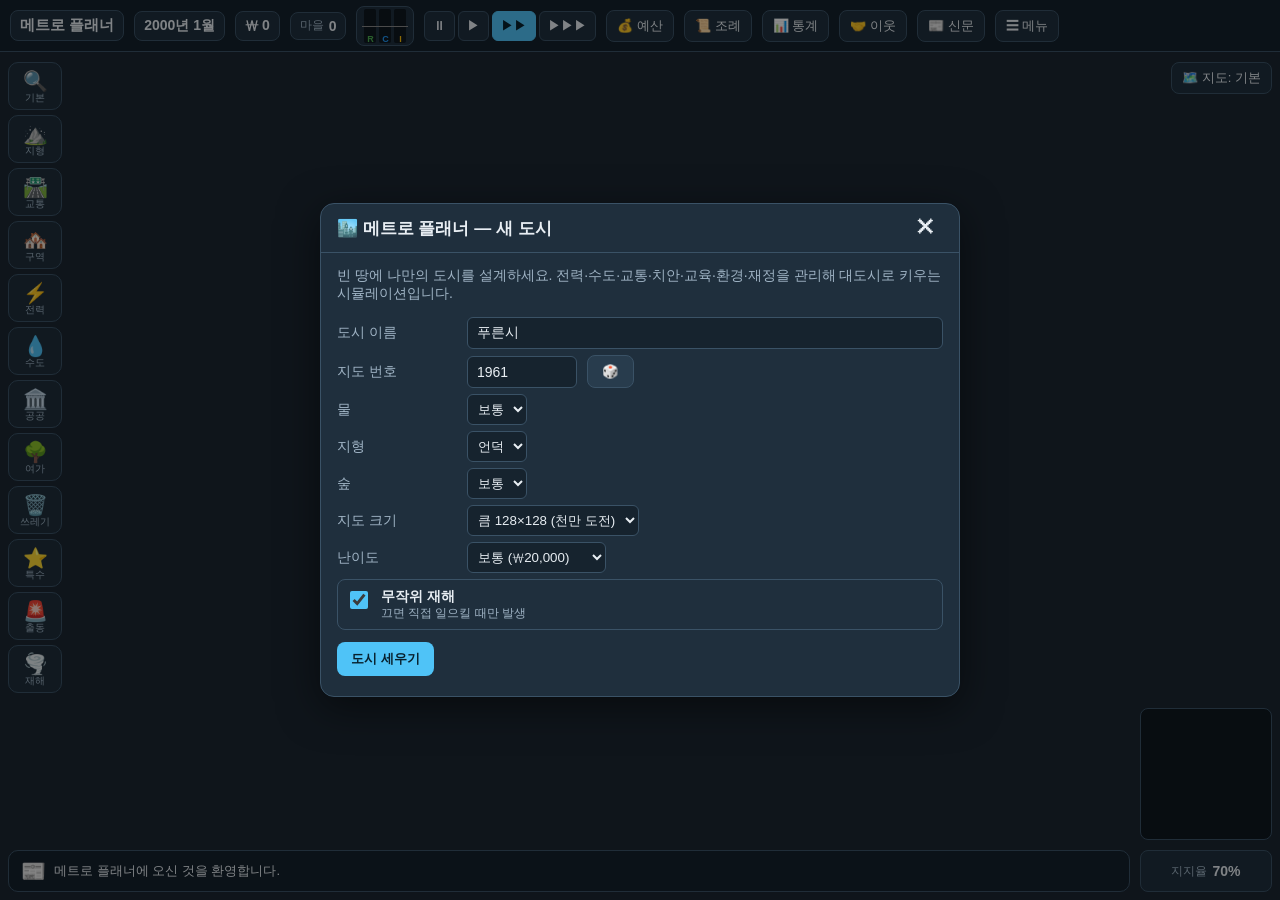
<file: city/index.html>
<!DOCTYPE html>
<html lang="ko">
<head>
<meta charset="UTF-8">
<meta name="viewport" content="width=device-width, initial-scale=1.0, maximum-scale=1.0, user-scalable=no">
<title>메트로 플래너 - 도시 건설 시뮬레이션</title>
<style>
:root{
  --bg:#14202b; --panel:#1f2f3d; --panel2:#283c4d; --line:#3a5266; --text:#e8eef3; --muted:#9fb3c4;
  --accent:#4fc3f7; --good:#66bb6a; --bad:#ef5350; --warn:#ffca28;
  --R:#4caf50; --C:#2196f3; --I:#ffc107;
}
*{box-sizing:border-box;-webkit-tap-highlight-color:transparent}
html,body{margin:0;height:100%;overflow:hidden;background:var(--bg);color:var(--text);
  font-family:'Malgun Gothic','Apple SD Gothic Neo','Noto Sans KR',sans-serif;font-size:14px;touch-action:none;user-select:none}
canvas#view{position:absolute;inset:0;display:block;cursor:crosshair}
button{font-family:inherit;color:inherit;cursor:pointer}
.hidden{display:none!important}

/* top bar */
#top{position:absolute;left:0;right:0;top:0;height:52px;background:rgba(20,32,43,.94);border-bottom:1px solid var(--line);
  display:flex;align-items:center;gap:10px;padding:0 10px;z-index:20;overflow-x:auto;scrollbar-width:none}
#top::-webkit-scrollbar{display:none}
.chip{display:flex;align-items:center;gap:5px;background:var(--panel);border:1px solid var(--line);border-radius:8px;padding:5px 9px;white-space:nowrap;font-weight:bold}
.chip small{color:var(--muted);font-weight:normal}
#cityName{font-size:15px}
#money.neg{color:var(--bad)}
#rci{display:flex;align-items:center;gap:3px;height:40px;padding:3px 7px}
.rbar{width:12px;height:34px;position:relative;background:#0e171f;border-radius:2px}
.rbar i{position:absolute;left:0;right:0}
.rbar::after{content:'';position:absolute;left:-2px;right:-2px;top:50%;height:1px;background:#888}
.rbar b{position:absolute;bottom:-1px;left:0;right:0;text-align:center;font-size:9px;line-height:1}
#speeds{display:flex;gap:3px}
.sp{background:var(--panel);border:1px solid var(--line);border-radius:6px;padding:5px 8px;font-size:13px}
.sp.on{background:var(--accent);color:#08202d;border-color:var(--accent)}
.tbtn{background:var(--panel);border:1px solid var(--line);border-radius:8px;padding:6px 10px;white-space:nowrap;font-size:13px}
.tbtn:hover{background:var(--panel2)}

/* toolbar */
#toolbar{position:absolute;left:8px;top:62px;bottom:60px;width:58px;display:flex;flex-direction:column;gap:5px;z-index:15;overflow-y:auto;scrollbar-width:none}
#toolbar::-webkit-scrollbar{display:none}
.cat{width:54px;min-height:48px;background:rgba(31,47,61,.95);border:1px solid var(--line);border-radius:10px;display:flex;flex-direction:column;align-items:center;justify-content:center;font-size:20px;line-height:1.1;padding:3px 0}
.cat span{font-size:10px;color:var(--muted)}
.cat.on{border-color:var(--accent);background:#21445a}
#sub{position:absolute;left:72px;top:62px;max-height:calc(100% - 130px);overflow-y:auto;width:240px;background:rgba(31,47,61,.97);border:1px solid var(--line);border-radius:12px;padding:6px;z-index:16}
.tool{display:flex;align-items:center;gap:8px;width:100%;background:none;border:1px solid transparent;border-radius:8px;padding:6px 8px;text-align:left}
.tool:hover{background:var(--panel2)}
.tool.on{border-color:var(--accent);background:#21445a}
.tool.locked{opacity:.4}
.tool .ic{font-size:20px;width:26px;text-align:center}
.tool .nm{flex:1;font-size:13px}
.tool .nm small{display:block;color:var(--muted);font-size:11px}
.tool .co{font-size:12px;color:var(--warn)}
.subhead{font-size:11px;color:var(--muted);padding:6px 8px 2px}

/* overlay bar */
#overlays{position:absolute;right:8px;top:62px;z-index:15;display:flex;flex-direction:column;gap:4px;align-items:flex-end}
#ovBtn{font-size:13px}
#ovList{background:rgba(31,47,61,.97);border:1px solid var(--line);border-radius:10px;padding:5px;display:flex;flex-direction:column;gap:2px;min-width:120px}
#ovList button{background:none;border:none;text-align:left;padding:5px 8px;border-radius:6px;font-size:13px}
#ovList button.on{background:var(--accent);color:#08202d}
#legend{background:rgba(31,47,61,.95);border:1px solid var(--line);border-radius:8px;padding:5px 8px;font-size:11px}
#legend .grad{width:120px;height:8px;border-radius:4px;background:linear-gradient(90deg,hsl(120,75%,45%),hsl(60,85%,50%),hsl(0,80%,50%));margin:3px 0}

/* minimap */
#mini{position:absolute;right:8px;bottom:60px;width:132px;height:132px;border:1px solid var(--line);border-radius:8px;z-index:15;background:#0e171f;image-rendering:pixelated}

/* ticker */
#ticker{position:absolute;left:8px;right:150px;bottom:8px;height:42px;background:rgba(20,32,43,.94);border:1px solid var(--line);border-radius:10px;z-index:15;display:flex;align-items:center;gap:8px;padding:0 12px;overflow:hidden;font-size:13px}
#ticker .ad{font-size:20px}
#tickText{white-space:nowrap;overflow:hidden;text-overflow:ellipsis;flex:1}
#tickText.warn{color:var(--warn)} #tickText.bad{color:#ff8a80} #tickText.good{color:#a5d6a7}
#approvalChip{position:absolute;right:8px;bottom:8px;width:132px;height:42px;z-index:15;justify-content:center}

/* tooltip */
#tip{position:absolute;z-index:30;pointer-events:none;background:rgba(10,18,25,.92);border:1px solid var(--line);border-radius:6px;padding:4px 8px;font-size:12px;white-space:nowrap}

/* modal panel */
#modal{position:absolute;inset:0;background:rgba(0,0,0,.45);z-index:40;display:flex;align-items:center;justify-content:center;padding:16px}
#panel{background:var(--panel);border:1px solid var(--line);border-radius:14px;width:min(640px,100%);max-height:100%;display:flex;flex-direction:column;box-shadow:0 10px 40px rgba(0,0,0,.5)}
#panel header{display:flex;align-items:center;justify-content:space-between;padding:12px 16px;border-bottom:1px solid var(--line);font-size:17px;font-weight:bold}
#panel header button{background:none;border:none;font-size:22px;line-height:1}
#pbody{padding:14px 16px;overflow-y:auto}
.row{display:flex;align-items:center;gap:10px;margin:6px 0}
.row label{flex:0 0 120px;color:var(--muted)}
.row input[type=range]{flex:1;accent-color:var(--accent)}
.row .val{flex:0 0 52px;text-align:right;font-weight:bold}
h3{margin:14px 0 6px;font-size:14px;color:var(--accent)}
table.bt{width:100%;border-collapse:collapse;font-size:13px}
table.bt td{padding:3px 4px;border-bottom:1px solid #2c4253}
table.bt td:last-child{text-align:right;font-variant-numeric:tabular-nums}
table.bt tr.sum td{font-weight:bold;border-top:2px solid var(--line)}
.pos{color:var(--good)} .negc{color:var(--bad)}
.btn{background:var(--accent);color:#08202d;border:none;border-radius:8px;padding:8px 14px;font-weight:bold}
.btn.sec{background:var(--panel2);color:var(--text);border:1px solid var(--line)}
.btn:disabled{opacity:.4}
.ord{display:flex;gap:10px;align-items:flex-start;padding:8px;border:1px solid var(--line);border-radius:8px;margin:6px 0}
.ord input{margin-top:3px;width:18px;height:18px;accent-color:var(--accent)}
.ord div{flex:1} .ord small{color:var(--muted);display:block}
.grid2{display:grid;grid-template-columns:1fr 1fr;gap:6px 14px}
.kv{display:flex;justify-content:space-between;border-bottom:1px solid #2c4253;padding:3px 0}
.kv span:first-child{color:var(--muted)}
canvas.chart{width:100%;height:160px;background:#16232e;border-radius:8px;display:block}
.legendrow{display:flex;gap:12px;font-size:12px;margin:4px 0;flex-wrap:wrap}
.legendrow i{display:inline-block;width:10px;height:10px;border-radius:2px;margin-right:4px}
input[type=text]{background:#16232e;border:1px solid var(--line);color:var(--text);border-radius:6px;padding:7px 9px;font-family:inherit;font-size:14px;width:100%}
select{background:#16232e;border:1px solid var(--line);color:var(--text);border-radius:6px;padding:6px;font-family:inherit}
.help p{margin:6px 0;line-height:1.55}
#info{position:absolute;z-index:25;right:150px;top:62px;width:250px;background:rgba(31,47,61,.97);border:1px solid var(--line);border-radius:12px;padding:10px 12px;font-size:13px}
#info .t{font-weight:bold;font-size:15px;margin-bottom:6px;display:flex;justify-content:space-between}
#info .t button{background:none;border:none;font-size:18px}
.bar{height:6px;background:#0e171f;border-radius:3px;overflow:hidden;margin-top:2px}
.bar i{display:block;height:100%}

@media (max-width:700px){
  #top{height:48px;gap:6px}
  #toolbar{top:56px;width:50px;left:4px;bottom:100px}
  .cat{width:46px;min-height:44px;font-size:18px}
  #sub{left:56px;top:56px;width:min(240px,calc(100% - 64px))}
  #overlays{top:56px;right:4px}
  #mini{width:96px;height:96px;bottom:56px;right:4px}
  #ticker{left:4px;right:4px;bottom:4px}
  #approvalChip{display:none}
  #ticker{height:auto;min-height:42px;padding:5px 10px}
  #tickText{white-space:normal;display:-webkit-box;-webkit-line-clamp:2;-webkit-box-orient:vertical;font-size:12px}
  #info{right:4px;left:auto;top:auto;bottom:56px;width:min(260px,calc(100% - 110px))}
}
</style>
</head>
<body>
<canvas id="view"></canvas>

<div id="top">
  <div class="chip" id="cityName">메트로 플래너</div>
  <div class="chip" id="date">2000년 1월</div>
  <div class="chip" id="money">₩ 0</div>
  <div class="chip"><small id="rank">마을</small><span id="pop">0</span></div>
  <div class="chip" id="rci" title="수요: 주거/상업/공업">
    <div class="rbar"><i id="dR"></i><b style="color:var(--R)">R</b></div>
    <div class="rbar"><i id="dC"></i><b style="color:var(--C)">C</b></div>
    <div class="rbar"><i id="dI"></i><b style="color:var(--I)">I</b></div>
  </div>
  <div id="speeds">
    <button class="sp" data-s="0">⏸</button>
    <button class="sp" data-s="1">▶</button>
    <button class="sp on" data-s="2">▶▶</button>
    <button class="sp" data-s="3">▶▶▶</button>
  </div>
  <button class="tbtn" id="bBudget">💰 예산</button>
  <button class="tbtn" id="bOrd">📜 조례</button>
  <button class="tbtn" id="bStats">📊 통계</button>
  <button class="tbtn" id="bNb">🤝 이웃</button>
  <button class="tbtn" id="bPaper">📰 신문</button>
  <button class="tbtn" id="bMenu">☰ 메뉴</button>
</div>

<div id="toolbar"></div>
<div id="sub" class="hidden"></div>

<div id="overlays">
  <button class="tbtn" id="ovBtn">🗺️ 지도: 기본</button>
  <div id="ovList" class="hidden"></div>
  <div id="legend" class="hidden"></div>
</div>

<canvas id="mini" width="128" height="128"></canvas>
<div id="ticker"><span class="ad" id="tickIcon">📰</span><span id="tickText">메트로 플래너에 오신 것을 환영합니다.</span></div>
<div class="chip" id="approvalChip"><small>지지율</small><span id="approval">70%</span></div>
<div id="tip" class="hidden"></div>
<div id="info" class="hidden"></div>

<div id="modal" class="hidden"><div id="panel"><header><span id="ptitle"></span><button id="pclose">✕</button></header><div id="pbody"></div></div></div>

<script src="game.js"></script>
</body>
</html>
</file>
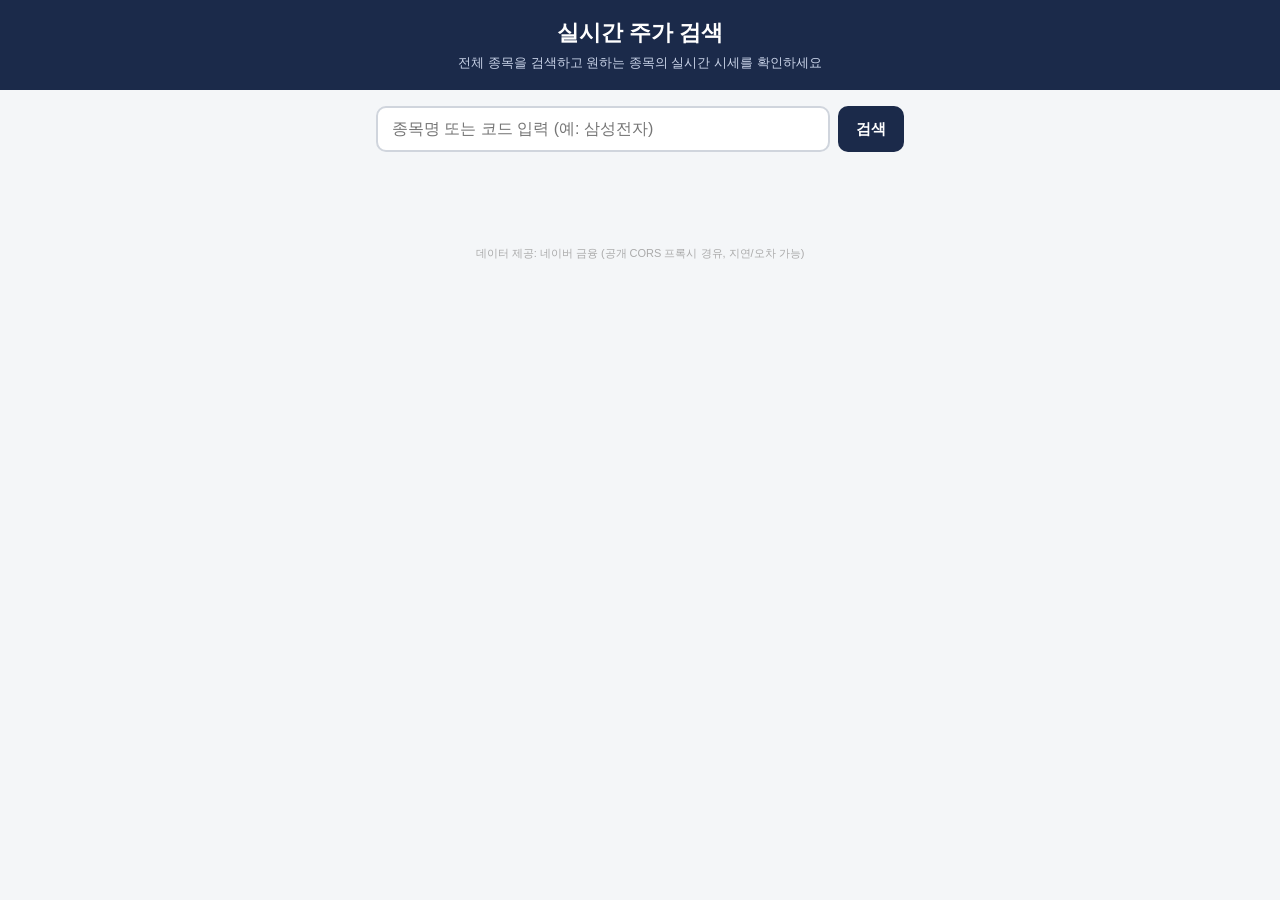
<file: stocks.html>
<!DOCTYPE html>
<html lang="ko">
<head>
<meta charset="UTF-8">
<meta name="viewport" content="width=device-width, initial-scale=1.0">
<title>실시간 주가 검색</title>
<style>
*{box-sizing:border-box}
body{margin:0;font-family:'Malgun Gothic','Apple SD Gothic Neo',sans-serif;background:#f4f6f8;color:#222}
header{background:#1b2a4a;color:#fff;padding:18px 16px;text-align:center}
header h1{margin:0;font-size:22px}
header p{margin:6px 0 0;font-size:13px;color:#c9d3e8}
main{max-width:560px;margin:0 auto;padding:16px}
.search-box{display:flex;gap:8px;margin-bottom:14px}
#q{flex:1;padding:12px 14px;font-size:16px;border:2px solid #d0d5dd;border-radius:10px}
#q:focus{outline:none;border-color:#1b2a4a}
#searchBtn{padding:12px 18px;font-size:15px;font-weight:bold;background:#1b2a4a;color:#fff;border:none;border-radius:10px;cursor:pointer}
#searchBtn:active{background:#10182c}
#status{font-size:13px;color:#888;min-height:18px;margin-bottom:8px}
#results{list-style:none;margin:0;padding:0;display:flex;flex-direction:column;gap:6px;margin-bottom:18px}
#results li{background:#fff;border:1px solid #e3e6eb;border-radius:10px;padding:10px 14px;cursor:pointer;display:flex;justify-content:space-between;align-items:center}
#results li:hover{border-color:#1b2a4a}
#results .name{font-weight:bold}
#results .code{font-size:12px;color:#888}
#results .market{font-size:11px;background:#eef1f7;color:#445;border-radius:6px;padding:2px 7px}
#detail{display:none;background:#fff;border-radius:14px;padding:18px;border:1px solid #e3e6eb}
#detail h2{margin:0 0 4px;font-size:20px}
#detail .meta{font-size:12px;color:#888;margin-bottom:14px}
#detail .price-row{display:flex;align-items:baseline;gap:10px;margin-bottom:10px}
#detail .price{font-size:34px;font-weight:bold}
#detail .change{font-size:16px;font-weight:bold}
.up{color:#d32f2f}
.down{color:#1565c0}
.flat{color:#666}
.grid{display:grid;grid-template-columns:1fr 1fr;gap:10px;margin-top:12px}
.grid div{background:#f7f8fa;border-radius:8px;padding:8px 10px;font-size:13px}
.grid span{display:block;color:#888;font-size:11px;margin-bottom:2px}
#refreshNote{font-size:12px;color:#999;margin-top:12px;text-align:right}
.empty{color:#999;font-size:13px;text-align:center;padding:20px 0}
footer{text-align:center;font-size:11px;color:#aaa;padding:20px 0}
</style>
</head>
<body>
<header>
<h1>실시간 주가 검색</h1>
<p>전체 종목을 검색하고 원하는 종목의 실시간 시세를 확인하세요</p>
</header>
<main>
<div class="search-box">
<input id="q" type="text" placeholder="종목명 또는 코드 입력 (예: 삼성전자)" autocomplete="off">
<button id="searchBtn">검색</button>
</div>
<div id="status"></div>
<ul id="results"></ul>

<div id="detail">
<h2 id="dName">-</h2>
<div class="meta" id="dMeta">-</div>
<div class="price-row">
<div class="price" id="dPrice">-</div>
<div class="change" id="dChange">-</div>
</div>
<div class="grid">
<div><span>시가</span><b id="dOpen">-</b></div>
<div><span>고가</span><b id="dHigh">-</b></div>
<div><span>저가</span><b id="dLow">-</b></div>
<div><span>거래량</span><b id="dVolume">-</b></div>
</div>
<div id="refreshNote">자동 갱신: 5초마다 · 마지막 업데이트 <span id="dTime">-</span></div>
</div>
</main>
<footer>데이터 제공: 네이버 금융 (공개 CORS 프록시 경유, 지연/오차 가능)</footer>

<script>
const PROXIES = [
  url => 'https://api.allorigins.win/raw?url=' + encodeURIComponent(url),
  url => 'https://corsproxy.io/?url=' + encodeURIComponent(url),
  url => 'https://api.codetabs.com/v1/proxy?quest=' + encodeURIComponent(url)
];

async function fetchViaProxies(url){
  let lastErr;
  try{
    const res = await fetch(url);
    if(res.ok) return await res.json();
  }catch(err){
    lastErr = err;
  }
  for(const proxy of PROXIES){
    try{
      const res = await fetch(proxy(url));
      if(!res.ok) throw new Error('HTTP ' + res.status);
      return await res.json();
    }catch(err){
      lastErr = err;
    }
  }
  throw lastErr || new Error('모든 경로 실패');
}

let jsonpCounter = 0;
function fetchJSONP(url, callbackParam){
  return new Promise((resolve, reject) => {
    const cbName = '__jsonp_cb_' + (jsonpCounter++);
    const script = document.createElement('script');
    const timer = setTimeout(() => {
      cleanup();
      reject(new Error('JSONP 타임아웃'));
    }, 6000);
    function cleanup(){
      clearTimeout(timer);
      delete window[cbName];
      script.remove();
    }
    window[cbName] = data => {
      cleanup();
      resolve(data);
    };
    script.onerror = () => {
      cleanup();
      reject(new Error('JSONP 로드 실패'));
    };
    script.src = url + (url.includes('?') ? '&' : '?') + callbackParam + '=' + cbName;
    document.head.appendChild(script);
  });
}
const q = document.getElementById('q');
const searchBtn = document.getElementById('searchBtn');
const statusEl = document.getElementById('status');
const resultsEl = document.getElementById('results');
const detailEl = document.getElementById('detail');

let refreshTimer = null;
let currentCode = null;

async function searchStocks(keyword){
  statusEl.textContent = '검색 중...';
  resultsEl.innerHTML = '';
  try{
    const url = `https://ac.finance.naver.com/ac?q=${encodeURIComponent(keyword)}&q_enc=UTF-8&st=111&frm=stock&r_format=json&r_enc=UTF-8&r_unicode=0&t_koreng=1&run=2`;
    let data;
    try{
      data = await fetchJSONP(url, 'callback');
    }catch(jsonpErr){
      data = await fetchViaProxies(url);
    }
    const items = (data && data.items) ? data.items : [];
    const stocks = [];
    for(const item of items){
      if(!Array.isArray(item) || item.length < 2) continue;
      const nameGroup = item[0];
      const marketGroup = item[1];
      if(!Array.isArray(nameGroup)) continue;
      const name = nameGroup[0];
      const code = nameGroup[1];
      const market = Array.isArray(marketGroup) ? marketGroup[0] : '';
      if(name && code && /^[0-9]{5,6}$/.test(code)){
        stocks.push({name, code, market});
      }
    }
    if(stocks.length === 0){
      resultsEl.innerHTML = '<li class="empty" style="cursor:default">검색 결과가 없습니다</li>';
      statusEl.textContent = '';
      return;
    }
    resultsEl.innerHTML = '';
    stocks.forEach(s => {
      const li = document.createElement('li');
      li.innerHTML = `<span><span class="name">${s.name}</span> <span class="code">${s.code}</span></span><span class="market">${s.market || ''}</span>`;
      li.onclick = () => selectStock(s);
      resultsEl.appendChild(li);
    });
    statusEl.textContent = `${stocks.length}개 결과`;
  }catch(err){
    statusEl.textContent = '검색에 실패했습니다: ' + err.message;
  }
}

function fmtNum(v){
  if(v === undefined || v === null || v === '') return '-';
  const n = Number(v);
  return isNaN(n) ? v : n.toLocaleString('ko-KR');
}

async function fetchPrice(code){
  const url = `https://polling.finance.naver.com/api/realtime/domestic/stock/${code}`;
  const data = await fetchViaProxies(url);
  const d = (data && data.resultData) ? (Array.isArray(data.resultData) ? data.resultData[0] : data.resultData) : null;
  if(!d) throw new Error('시세 데이터 없음');
  return d;
}

async function selectStock(stock){
  currentCode = stock.code;
  document.getElementById('dName').textContent = stock.name;
  document.getElementById('dMeta').textContent = `${stock.code} · ${stock.market || ''}`;
  detailEl.style.display = 'block';
  await updatePrice();
  if(refreshTimer) clearInterval(refreshTimer);
  refreshTimer = setInterval(updatePrice, 5000);
}

async function updatePrice(){
  if(!currentCode) return;
  try{
    const d = await fetchPrice(currentCode);
    const price = d.closePrice ?? d.tradePrice ?? d.now ?? null;
    const diff = d.compareToPreviousClosePrice ?? d.compareToPreviousPrice ?? null;
    const ratio = d.fluctuationsRatio ?? d.changeRate ?? null;
    const sign = d.compareToPreviousPriceSign ?? (Number(diff) > 0 ? '2' : Number(diff) < 0 ? '5' : '3');

    document.getElementById('dPrice').textContent = fmtNum(price);
    const changeEl = document.getElementById('dChange');
    const diffNum = Number(diff) || 0;
    const ratioNum = ratio !== null ? Number(ratio) : null;
    let cls = 'flat', arrow = '';
    if(diffNum > 0){ cls = 'up'; arrow = '▲'; }
    else if(diffNum < 0){ cls = 'down'; arrow = '▼'; }
    changeEl.className = 'change ' + cls;
    changeEl.textContent = `${arrow} ${fmtNum(Math.abs(diffNum))} (${ratioNum !== null ? Math.abs(ratioNum).toFixed(2) : '-'}%)`;

    document.getElementById('dOpen').textContent = fmtNum(d.openPrice);
    document.getElementById('dHigh').textContent = fmtNum(d.highPrice);
    document.getElementById('dLow').textContent = fmtNum(d.lowPrice);
    document.getElementById('dVolume').textContent = fmtNum(d.accumulatedTradingVolume);
    document.getElementById('dTime').textContent = new Date().toLocaleTimeString('ko-KR');
  }catch(err){
    document.getElementById('dTime').textContent = '갱신 실패 (' + err.message + ')';
  }
}

searchBtn.onclick = () => {
  const v = q.value.trim();
  if(v) searchStocks(v);
};
q.addEventListener('keydown', e => {
  if(e.key === 'Enter'){
    const v = q.value.trim();
    if(v) searchStocks(v);
  }
});
</script>
</body>
</html>
</file>
